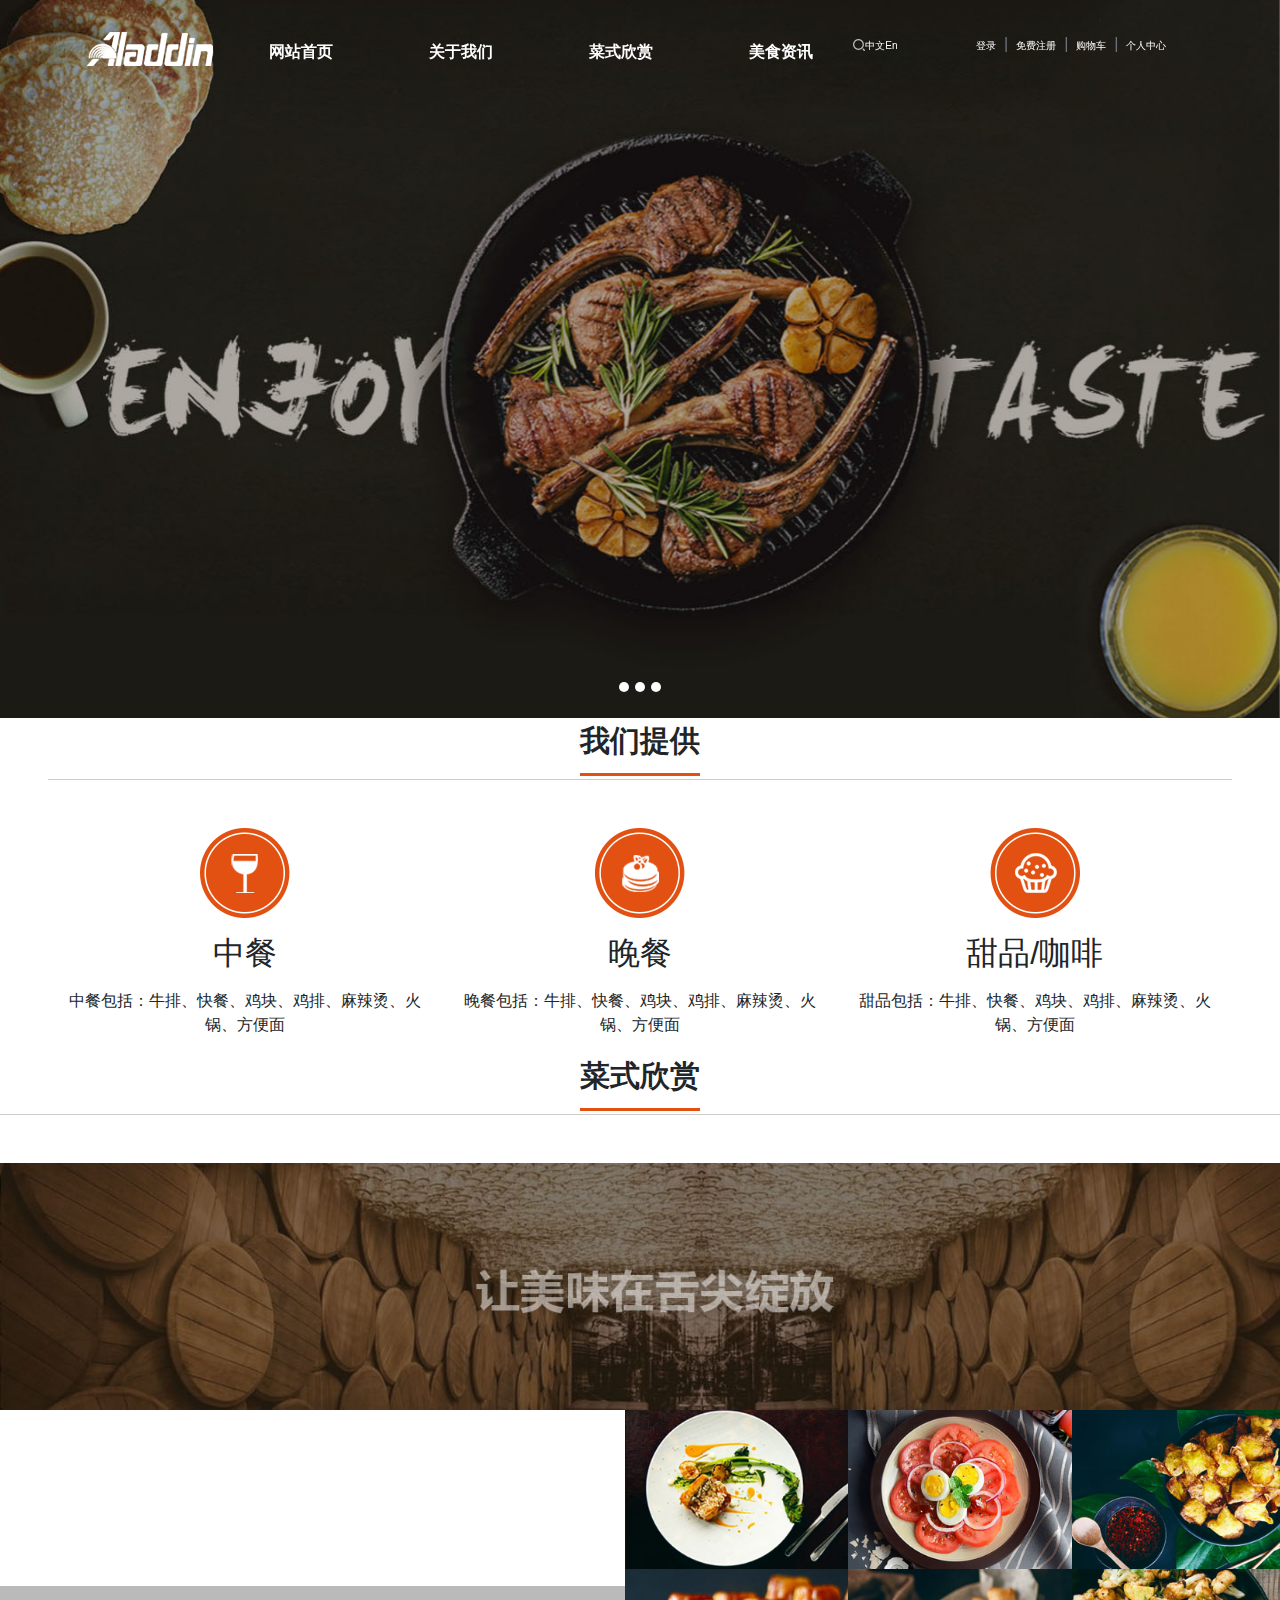
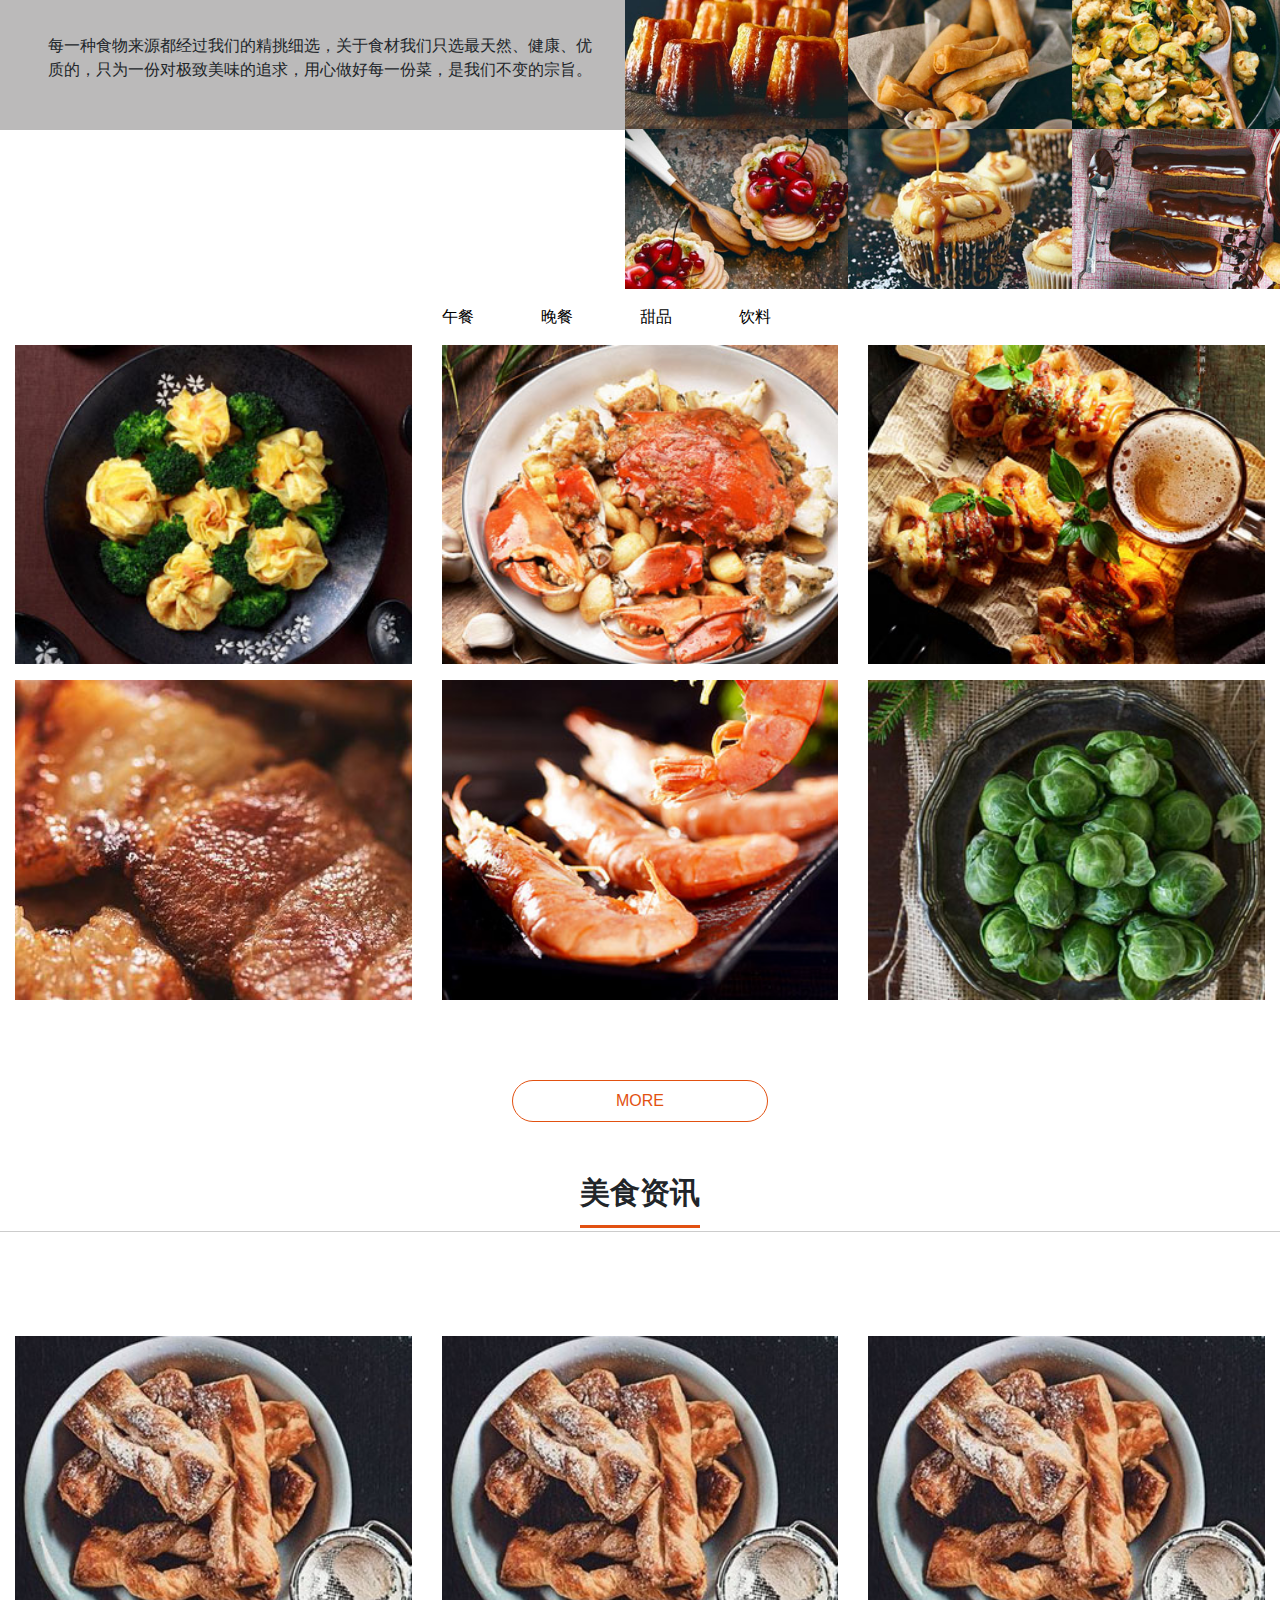
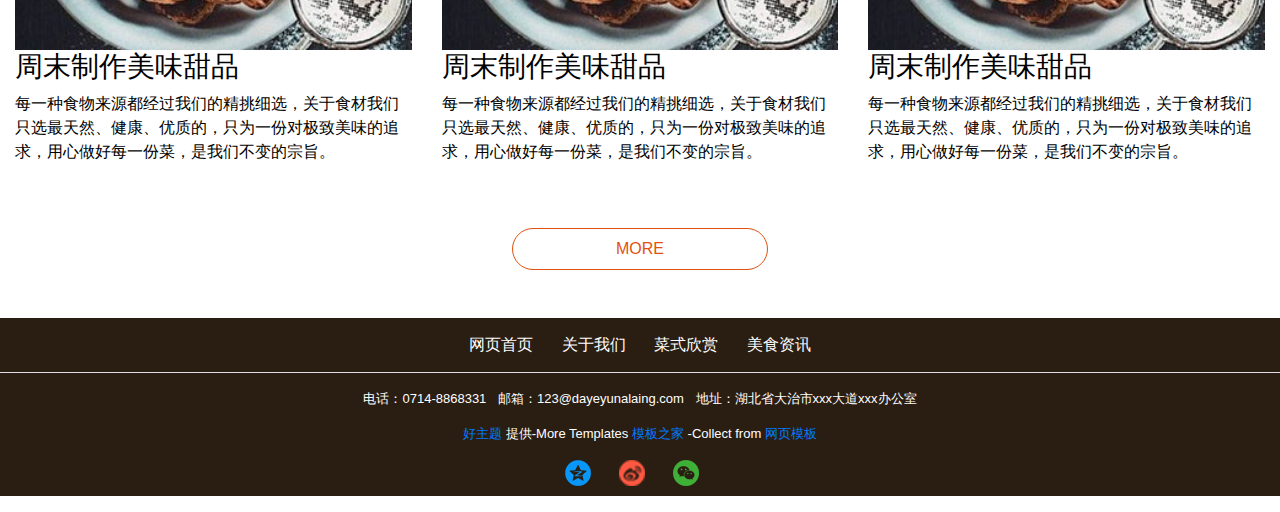
<file: try/public/html/index.html>
<!doctype html>
<html>
<head lang="en">
    <meta charset="UTF-8">
    <title>Document</title>
    <mate name="viewport" content="width=device-width,initial-scale=1"/>
    <link rel="stylesheet" href="../css/bootstrap.css">
    <script src="../js/jquery.min.js"></script>
    <script src="../js/popper.min.js"></script>
    <script src="../js/bootstrap.min.js"></script>
    <link rel="stylesheet" href="../css/index.css">
    <link rel="stylesheet" href="../css/comm.css">
</head>
<body>
<header id="header"></header>
<div class="container-fluid  p-0 ">
    <!--1楼-->
    <div class="ml-5 mr-5">
          <div class="text-center">
              <span>我们提供</span>
          </div>
      <div class="row border_color m-0">
            <div class="col-lg-4 col-md-4 col-sm-12">
                <div class="text-center ">
                <img src="../images/lunch.png" alt="">
                <h2 class="padding">中餐</h2>
                <p class="font_size">中餐包括：牛排、快餐、鸡块、鸡排、麻辣烫、火锅、方便面</p>
                </div>
            </div>
            <div class=" col-lg-4 col-md-4 col-sm-12 ">
                <div class="text-center">
                <img src="../images/dinner.png" alt="">
                <h2 class="padding">晚餐</h2>
                <p class="font_size">晚餐包括：牛排、快餐、鸡块、鸡排、麻辣烫、火锅、方便面</p>
                </div>
            </div>
            <div class=" col-lg-4 col-md-4 col-sm-12">
                <div class="text-center ">
                <img src="../images/coffee.png" alt="">
                <h2 class="padding">甜品/咖啡</h2>
                <p class="font_size">甜品包括：牛排、快餐、鸡块、鸡排、麻辣烫、火锅、方便面</p>
                </div>
            </div>
      </div>
    </div>
    <!--2楼-->
    <div >
        <div class="text-center  mr-5 ml-5 ">
            <span >菜式欣赏</span>
        </div>
        <div class="row m-0 border_color">
            <div class="col-sm-12 p-0">
                <img src="../images/mdbanner.jpg" alt="" class="w-100">
            </div>
            <div class="col-lg-6  col-md-3 col-sm-12 p-0 ">
                <div>
                    <p class="background">每一种食物来源都经过我们的精挑细选，关于食材我们只选最天然、健康、优质的，只为一份对极致美味的追求，用心做好每一份菜，是我们不变的宗旨。</p>
                </div>
            </div>
            <div class="col-lg-6  col-md-9 col-sm-12 p-0 position">
                <div class="row ">
                    <div class="col-lg-4 col-sm-6 p-0"><img src="../images/mdlist1.jpg" alt="" class="w-100"></div>
                    <div class="col-lg-4 col-sm-6 p-0"><img src="../images/mdlist2.jpg" alt="" class="w-100"></div>
                    <div class="col-lg-4 col-sm-6 p-0"><img src="../images/mdlist3.jpg" alt="" class="w-100"></div>
                    <div class="col-lg-4 col-sm-6 p-0"><img src="../images/mdlist4.jpg" alt="" class="w-100"></div>
                    <div class="col-lg-4 col-sm-6 p-0"><img src="../images/mdlist5.jpg" alt="" class="w-100"></div>
                    <div class="col-lg-4 col-sm-6 p-0"><img src="../images/mdlist6.jpg" alt="" class="w-100"></div>
                    <div class="col-lg-4 col-sm-6 p-0"><img src="../images/mdlist7.jpg" alt="" class="w-100"></div>
                    <div class="col-lg-4 col-sm-6 p-0"><img src="../images/mdlist8.jpg" alt="" class="w-100"></div>
                    <div class="col-lg-4 col-sm-6 p-0"><img src="../images/mdlist9.jpg" alt="" class="w-100"></div>
                </div>
            </div>
        </div>
    </div>
    <!--3楼-->
    <div>
        <div class="row">
            <div class="col-4"></div>
            <div class="col-4">
                <div class="row m-0" >
                    <div class="col-lg-3 col-md-6 col-sm-3 p-0"><div><a href="#">午餐</a></div></div>
                    <div class="col-lg-3 col-md-6 col-sm-3 p-0"><div><a href="#">晚餐</a></div></div>
                    <div class="col-lg-3 col-md-6 col-sm-3 p-0"><div><a href="#">甜品</a></div></div>
                    <div class="col-lg-3 col-md-6 col-sm-3 p-0"><div><a href="#">饮料</a></div></div>
                </div>
            </div>
            <div class="col-4"></div>
        </div>
        <div class="row  margin">
            <div class="col-md-4 col-sm-6">
                <div class="margin_bottom"><a href="product.html"><img src="../images/foodlist1.jpg" alt="" class="w-100"></a></div>
            </div>
            <div class="col-md-4 col-sm-6">
                <div class="margin_bottom"><a href="product.html"><img src="../images/foodlist2.jpg" alt="" class="w-100"></a></div>
            </div>
            <div class="col-md-4 col-sm-6">
                <div class="margin_bottom"><a href="product.html"><img src="../images/foodlist3.jpg" alt="" class="w-100"></a></div>
            </div>
            <div class="col-md-4 col-sm-6">
                <div class="margin_bottom"><a href="product.html"><img src="../images/foodlist4.jpg" alt="" class="w-100"></a></div>
            </div>
            <div class="col-md-4 col-sm-6">
                <div class="margin_bottom"><a href="product.html"><img src="../images/foodlist5.jpg" alt="" class="w-100"></a></div>
            </div>
            <div class="col-md-4 col-sm-6">
                <div class="margin_bottom"><a href="product.html"><img src="../images/foodlist6.jpg" alt="" class="w-100"></a></div>
            </div>
        </div>
        <div class="text-center p-0">
            <a href="#" class="style badge-pill d-inline-block">MORE</a>
        </div>
        </div>
        <!--4楼-->
        <div>
            <div class="text-center  mr-5 ml-5 ">
                <span >美食资讯</span>
            </div>
            <div class="text-center border_color">
                <ul class="list-inline">
                    <li class="list-inline-item"><a href="#">最新新闻</a></li>
                    <li class="list-inline-item"><a href="#">餐厅新闻</a></li>
                    <li class="list-inline-item"><a href="#">美食热闻</a></li>
                    <li class="list-inline-item"><a href="#">甜品站</a></li>
                </ul>
            </div>
            <div class="row m-0">
                <div class="col-lg-4 col-md-6 col-sm-12">
                    <div class="margin_left">
                        <a href="#">
                            <img src="../images/foodnewlist1.jpg" alt="" class="w-100">
                            <h3>周末制作美味甜品</h3>
                            <p>每一种食物来源都经过我们的精挑细选，关于食材我们只选最天然、健康、优质的，只为一份对极致美味的追求，用心做好每一份菜，是我们不变的宗旨。</p>
                        </a>
                    </div>
                </div>
                <div class="col-lg-4 col-md-6 col-sm-12">
                    <div class="margin_left">
                        <a href="#">
                           <img src="../images/foodnewlist1.jpg" alt="" class="w-100">
                            <h3>周末制作美味甜品</h3>
                            <p>每一种食物来源都经过我们的精挑细选，关于食材我们只选最天然、健康、优质的，只为一份对极致美味的追求，用心做好每一份菜，是我们不变的宗旨。</p>
                        </a>
                    </div>
                </div>
                <div class="col-lg-4 col-md-6 col-sm-12">
                    <div class="margin_left">
                        <a href="#">
                          <img src="../images/foodnewlist1.jpg" alt="" class="w-100">
                          <h3>周末制作美味甜品</h3>
                          <p>每一种食物来源都经过我们的精挑细选，关于食材我们只选最天然、健康、优质的，只为一份对极致美味的追求，用心做好每一份菜，是我们不变的宗旨。</p>
                        </a>
                    </div>
                </div>
            </div>
            <div class="text-center p-0">
                <a href="#" class="style badge-pill d-inline-block">MORE</a>
            </div>
        </div>

</div>
<footer id="footer"></footer>
<script src="../js/jquery-3.2.1.js"></script>
<script src="../js/header.js"></script>
<script src="../js/footer.js"></script>
</body>
</html>
</file>
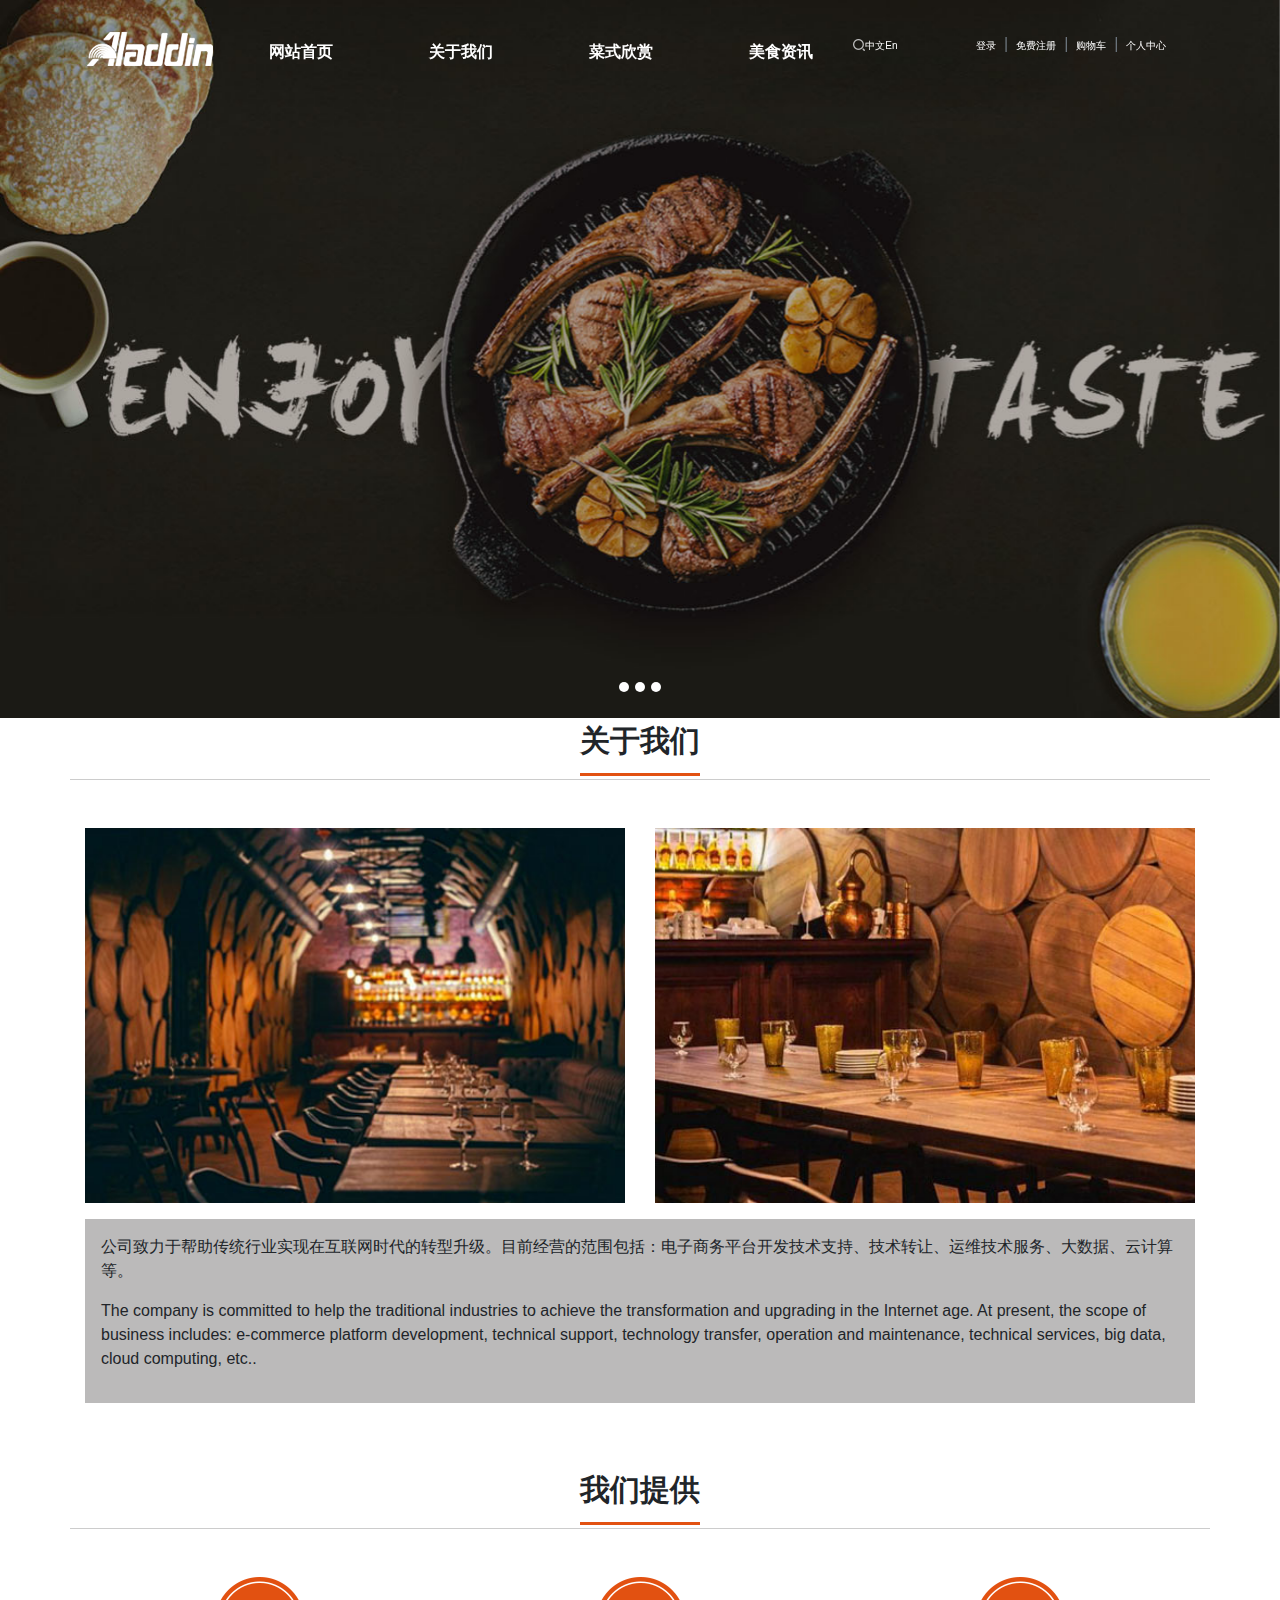
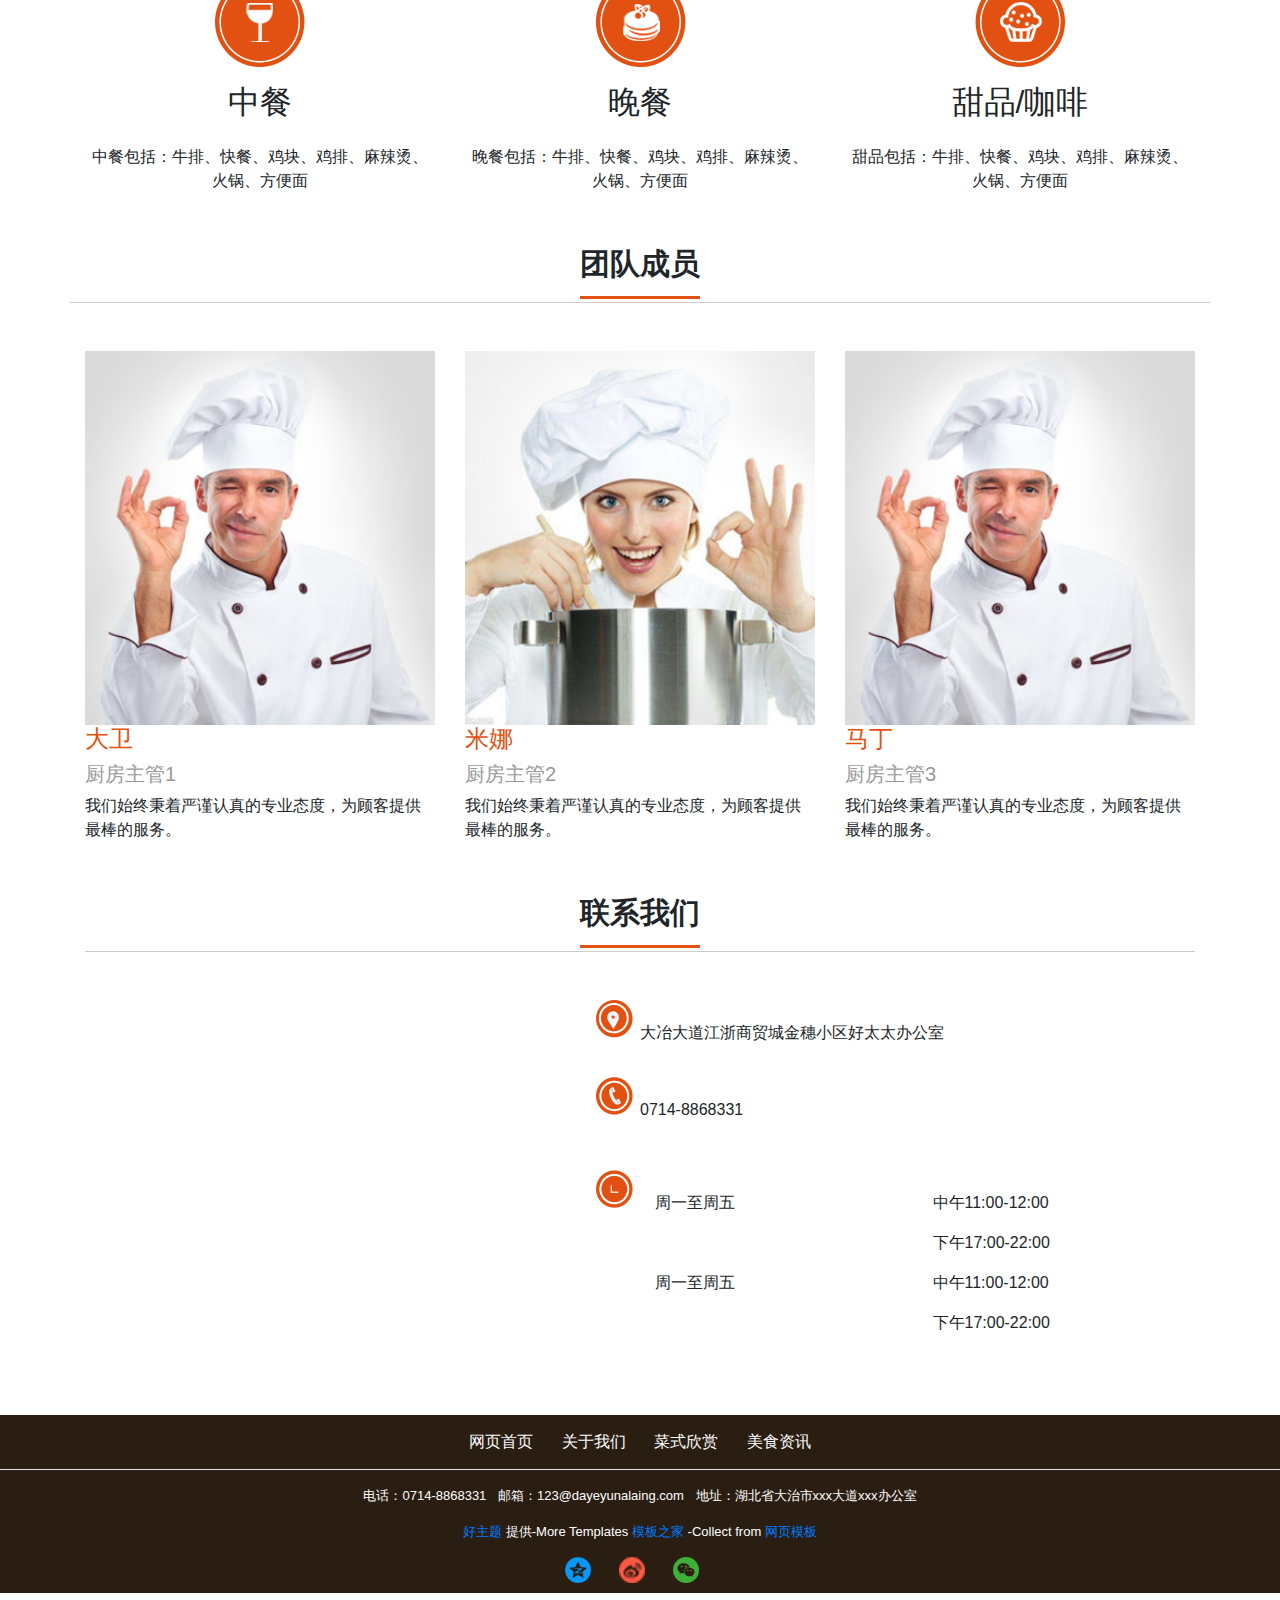
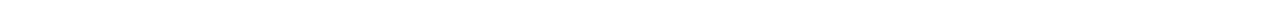
<file: try/public/html/about.html>
<!doctype html>
<html>
<head lang="en">
    <meta charset="UTF-8">
    <title>Document</title>
    <mate name="viewport" content="width=device-width,initial-scale=1"/>
    <link rel="stylesheet" href="../css/bootstrap.css">
    <script src="../js/jquery.min.js"></script>
    <script src="../js/popper.min.js"></script>
    <script src="../js/bootstrap.min.js"></script>
    <link rel="stylesheet" href="../css/comm.css">
    <link rel="stylesheet" href="../css/about.css">
</head>
<body>
<header id="header"></header>
<div class="container">
    <div class="text-center">
        <span>关于我们</span>
    </div>
    <div>
        <div class="row">
            <div class="col-md-6"><img src="../images/about1.jpg" alt="" class="w-100"></div>
            <div class="col-md-6"><img src="../images/about2.jpg" alt="" class="w-100"></div>
        </div>
        <div class="background">
         <p>公司致力于帮助传统行业实现在互联网时代的转型升级。目前经营的范围包括：电子商务平台开发技术支持、技术转让、运维技术服务、大数据、云计算等。</p>
         <p>The company is committed to help the traditional industries to achieve the transformation and upgrading in the Internet age. At present, the scope of business includes: e-commerce platform development, technical support, technology transfer, operation and maintenance, technical services, big data, cloud computing, etc..</p>
        </div>
    </div>
    <div>
        <div class="text-center">
            <span >我们提供</span>
        </div>
        <div class="row ">
            <div class="col-lg-4 col-md-4 col-sm-12">
                <div class="text-center ">
                    <img src="../images/lunch.png" alt="">
                    <h2 class="padding">中餐</h2>
                    <p class="font_size">中餐包括：牛排、快餐、鸡块、鸡排、麻辣烫、火锅、方便面</p>
                </div>
            </div>
            <div class=" col-lg-4 col-md-4 col-sm-12 ">
                <div class="text-center">
                    <img src="../images/dinner.png" alt="">
                    <h2 class="padding">晚餐</h2>
                    <p class="font_size">晚餐包括：牛排、快餐、鸡块、鸡排、麻辣烫、火锅、方便面</p>
                </div>
            </div>
            <div class=" col-lg-4 col-md-4 col-sm-12">
                <div class="text-center ">
                    <img src="../images/coffee.png" alt="">
                    <h2 class="padding">甜品/咖啡</h2>
                    <p class="font_size">甜品包括：牛排、快餐、鸡块、鸡排、麻辣烫、火锅、方便面</p>
                </div>
            </div>
        </div>
    </div>
    <div>
        <div class="text-center">
            <span>团队成员</span>
        </div>
            <div class="row">
                <div class="col-md-4">
                    <div>
                        <img src="../images/team1.jpg" alt="" class="w-100">
                        <h4>大卫</h4>
                        <h5>厨房主管1</h5>
                        <p>我们始终秉着严谨认真的专业态度，为顾客提供最棒的服务。</p>
                    </div>
                </div>
                <div class="col-md-4">
                    <div>
                        <img src="../images/team2.jpg" alt="" class="w-100">
                        <h4>米娜</h4>
                        <h5>厨房主管2</h5>
                        <p>我们始终秉着严谨认真的专业态度，为顾客提供最棒的服务。</p>
                    </div>
                </div>
                <div class="col-md-4">
                    <div>
                      <img src="../images/team3.jpg" alt="" class="w-100">
                      <h4>马丁</h4>
                      <h5>厨房主管3</h5>
                      <p>我们始终秉着严谨认真的专业态度，为顾客提供最棒的服务。</p>
                    </div>
                </div>
            </div>
        </div>
    <div>
        <div class="text-center">
            <span>联系我们</span>
        </div>
        <div class="row m-0 ">
            <div class="col-md-6 ">
                <div></div>
            </div>
            <div class="col-md-6 p-0 ">
                <div>
                    <ul>
                        <li class="image1"><span>大冶大道江浙商贸城金穗小区好太太办公室</span></li>
                        <li class="image2"><span>0714-8868331</span></li>
                        <li class="image3">
                            <div class="row m-0">
                                <div class="col-6">周一至周五</div>
                                <div class="col-6">
                                    <div>
                                        <p>中午11:00-12:00</p>
                                        <p>下午17:00-22:00</p>
                                    </div>
                                </div>
                                <div class="col-6">周一至周五</div>
                                <div class="col-6">
                                    <div>
                                        <p>中午11:00-12:00</p>
                                        <p>下午17:00-22:00</p>
                                    </div>
                                </div>
                            </div></li>
                    </ul>
                </div>
            </div>
        </div>
    </div>
</div>
<footer id="footer"></footer>
<script src="../js/jquery-3.2.1.js"></script>
<script src="../js/header.js"></script>
<script src="../js/footer.js"></script>
</body>
</html>
</file>
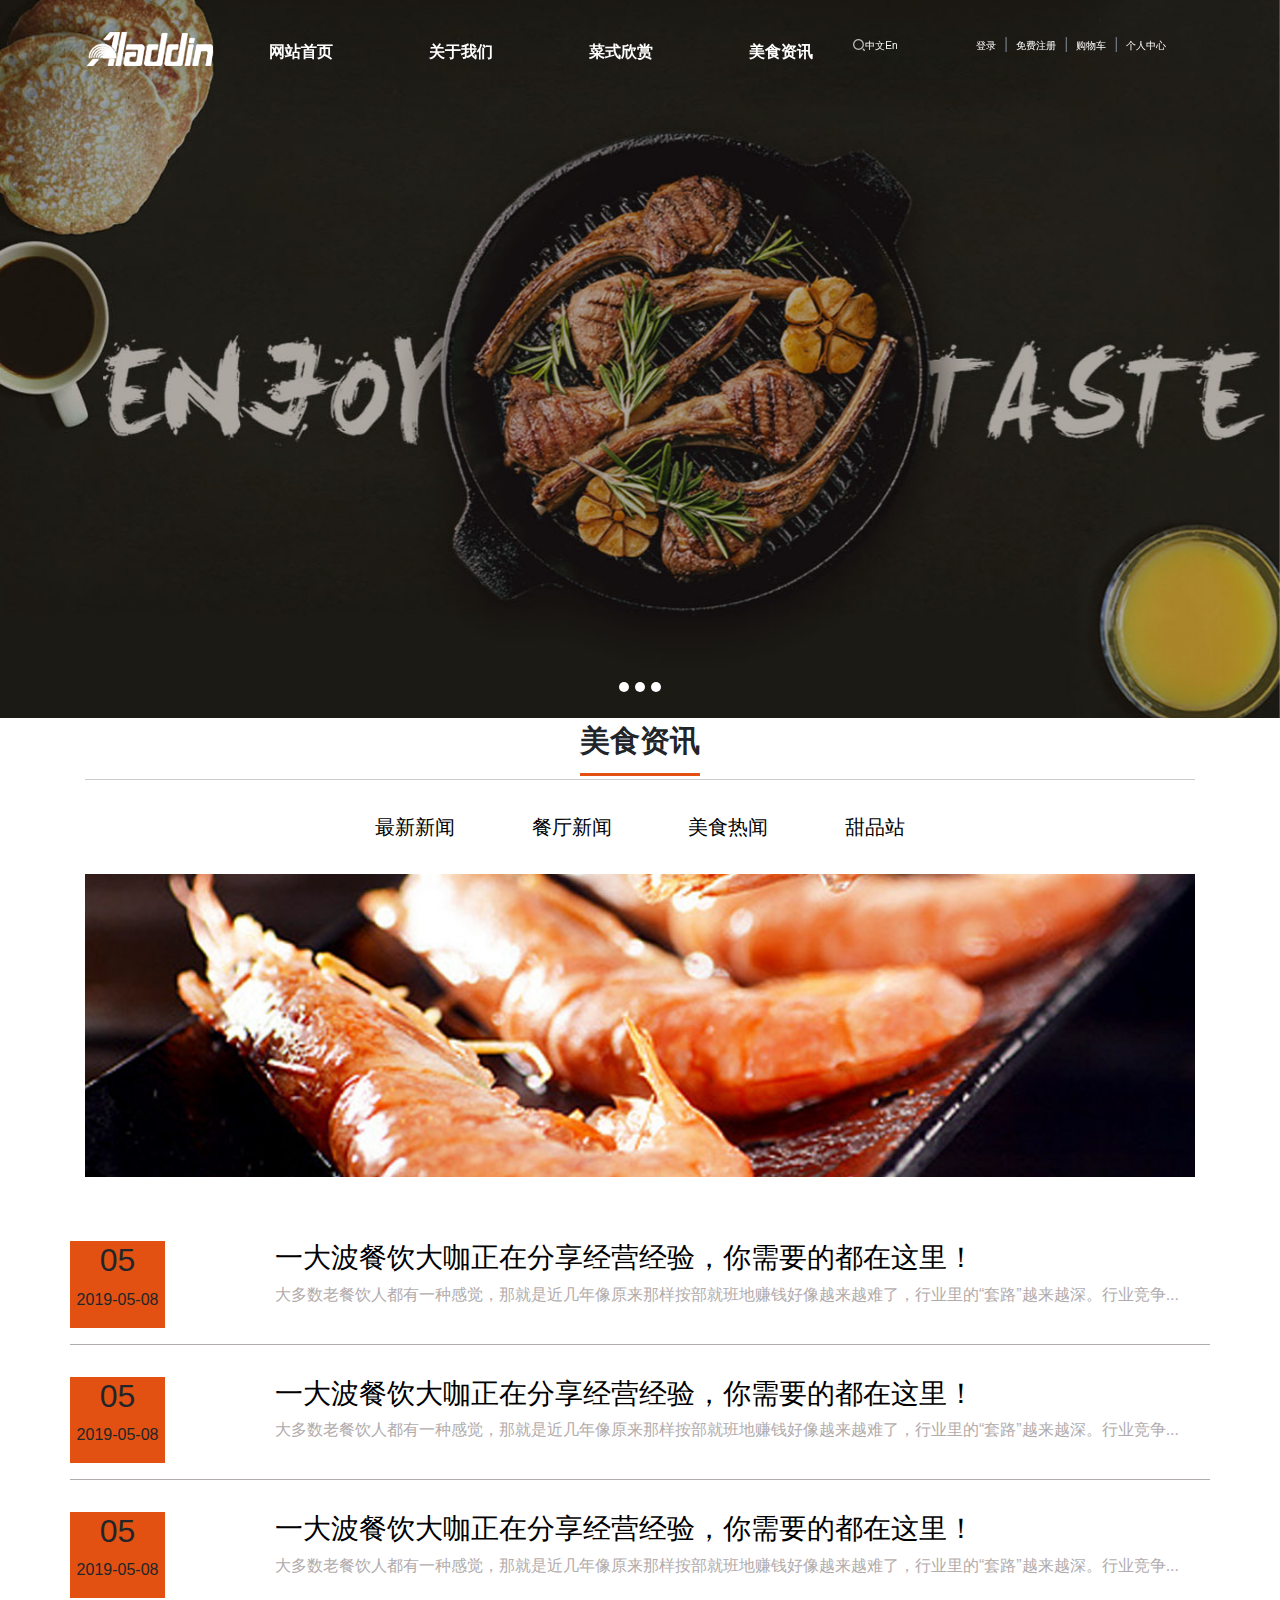
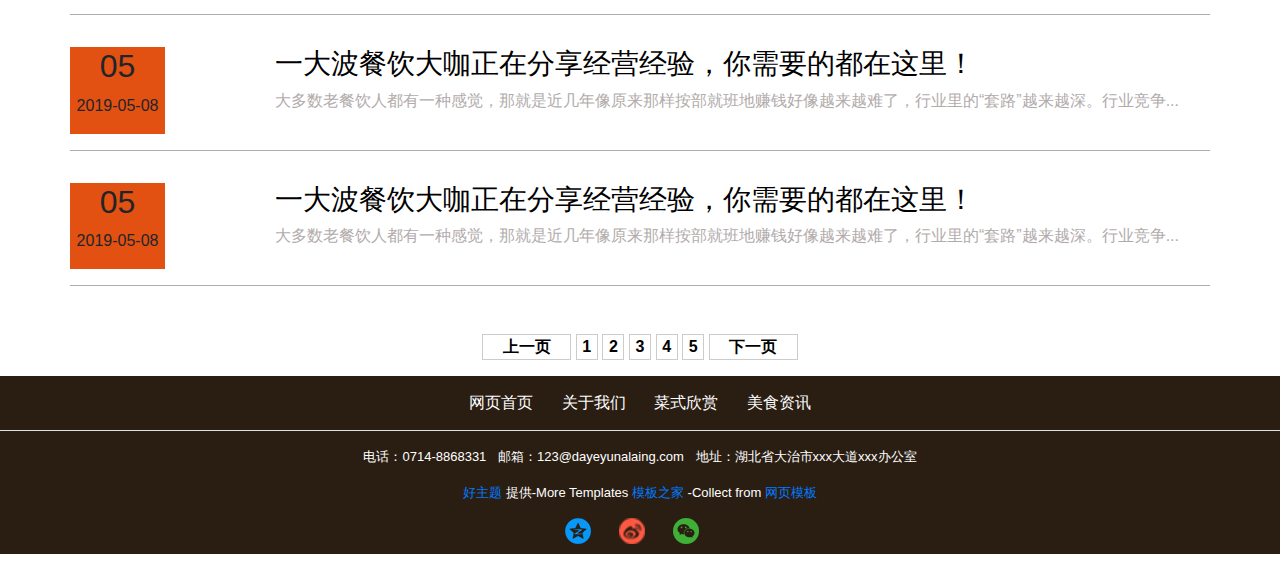
<file: try/public/html/foot.html>
<!doctype html>
<html>
<head lang="en">
    <meta charset="UTF-8">
    <title>Document</title>
    <mate name="viewport" content="width=device-width,initial-scale=1"/>
    <link rel="stylesheet" href="../css/bootstrap.css">
    <script src="../js/jquery.min.js"></script>
    <script src="../js/popper.min.js"></script>
    <script src="../js/bootstrap.min.js"></script>
    <link rel="stylesheet" href="../css/foot.css">
    <link rel="stylesheet" href="../css/comm.css">
</head>
<body>
<header id="header"></header>
<div class="container">
    <div>
        <!--1楼-->
        <div class="text-center  mr-5 ml-5 ">
            <span >美食资讯</span>
        </div>
        <!--2楼-->
        <div class="text-center border_color">
            <ul class="list-inline">
                <li class="list-inline-item"><a href="#"><span>最新新闻</span></a></li>
                <li class="list-inline-item"><a href="#"><span>餐厅新闻</span></a></li>
                <li class="list-inline-item"><a href="#"><span>美食热闻</span></a></li>
                <li class="list-inline-item"><a href="#"><span>甜品站</span></a></li>
            </ul>
        </div>
        <!--图片-->
        <div><img src="../images/foodnews1.jpg" alt="" class="w-100"></div>
        <!--列表-->
        <div>
            <ul class="list-unstyled">
                <li>
                    <div class="row">
                    <div class="col-2  text-center p-0 pb-3">
                        <div class="background">
                          <h2>05</h2>
                          <p>2019-05-08</p>
                        </div>
                    </div>
                    <div class="col-10">
                      <a href="foot_detail.html">
                         <h3>一大波餐饮大咖正在分享经营经验，你需要的都在这里！</h3>
                         <p>大多数老餐饮人都有一种感觉，那就是近几年像原来那样按部就班地赚钱好像越来越难了，行业里的“套路”越来越深。行业竞争...</p>
                      </a>
                    </div>
                    </div>
                </li>
                <li>
                    <div class="row">
                        <div class="col-2  text-center p-0 pb-3">
                            <div class="background">
                                <h2>05</h2>
                                <p>2019-05-08</p>
                            </div>
                        </div>
                        <div class="col-10">
                            <a href="foot_detail.html">
                                <h3>一大波餐饮大咖正在分享经营经验，你需要的都在这里！</h3>
                                <p>大多数老餐饮人都有一种感觉，那就是近几年像原来那样按部就班地赚钱好像越来越难了，行业里的“套路”越来越深。行业竞争...</p>
                            </a>
                        </div>
                    </div>
                </li>
                <li>
                    <div class="row">
                        <div class="col-2  text-center p-0 pb-3">
                            <div class="background">
                                <h2>05</h2>
                                <p>2019-05-08</p>
                            </div>
                        </div>
                        <div class="col-10">
                            <a href="foot_detail.html">
                                <h3>一大波餐饮大咖正在分享经营经验，你需要的都在这里！</h3>
                                <p>大多数老餐饮人都有一种感觉，那就是近几年像原来那样按部就班地赚钱好像越来越难了，行业里的“套路”越来越深。行业竞争...</p>
                            </a>
                        </div>
                    </div>
                </li>
                <li>
                    <div class="row">
                        <div class="col-2  text-center p-0 pb-3">
                            <div class="background">
                                <h2>05</h2>
                                <p>2019-05-08</p>
                            </div>
                        </div>
                        <div class="col-10">
                            <a href="foot_detail.html">
                                <h3>一大波餐饮大咖正在分享经营经验，你需要的都在这里！</h3>
                                <p>大多数老餐饮人都有一种感觉，那就是近几年像原来那样按部就班地赚钱好像越来越难了，行业里的“套路”越来越深。行业竞争...</p>
                            </a>
                        </div>
                    </div>
                </li>
                <li>
                    <div class="row">
                        <div class="col-2  text-center p-0 pb-3">
                            <div class="background">
                                <h2>05</h2>
                                <p>2019-05-08</p>
                            </div>
                        </div>
                        <div class="col-10">
                            <a href="foot_detail.html">
                                <h3>一大波餐饮大咖正在分享经营经验，你需要的都在这里！</h3>
                                <p>大多数老餐饮人都有一种感觉，那就是近几年像原来那样按部就班地赚钱好像越来越难了，行业里的“套路”越来越深。行业竞争...</p>
                            </a>
                        </div>
                    </div>
                </li>
            </ul>
        </div>
    </div>
    <!--分页-->
    <div>
        <ul class="pagination ">
            <li class="page-item page_one"><a href="" class="page link">上一页</a></li>
            <li class="page-item page_two"><a href="" class="page link">1</a></li>
            <li class="page-item page_two"><a href="" class="page link">2</a></li>
            <li class="page-item page_two"><a href="" class="page link">3</a></li>
            <li class="page-item page_two"><a href="" class="page link">4</a></li>
            <li class="page-item page_two"><a href="" class="page link">5</a></li>
            <li class="page-item page_one"><a href="" class="page link">下一页</a></li>
        </ul>
    </div>
</div>
   <footer id="footer"></footer>
<script src="../js/jquery-3.2.1.js"></script>
<script src="../js/header.js"></script>
<script src="../js/footer.js"></script>
</body>
</html>
</file>
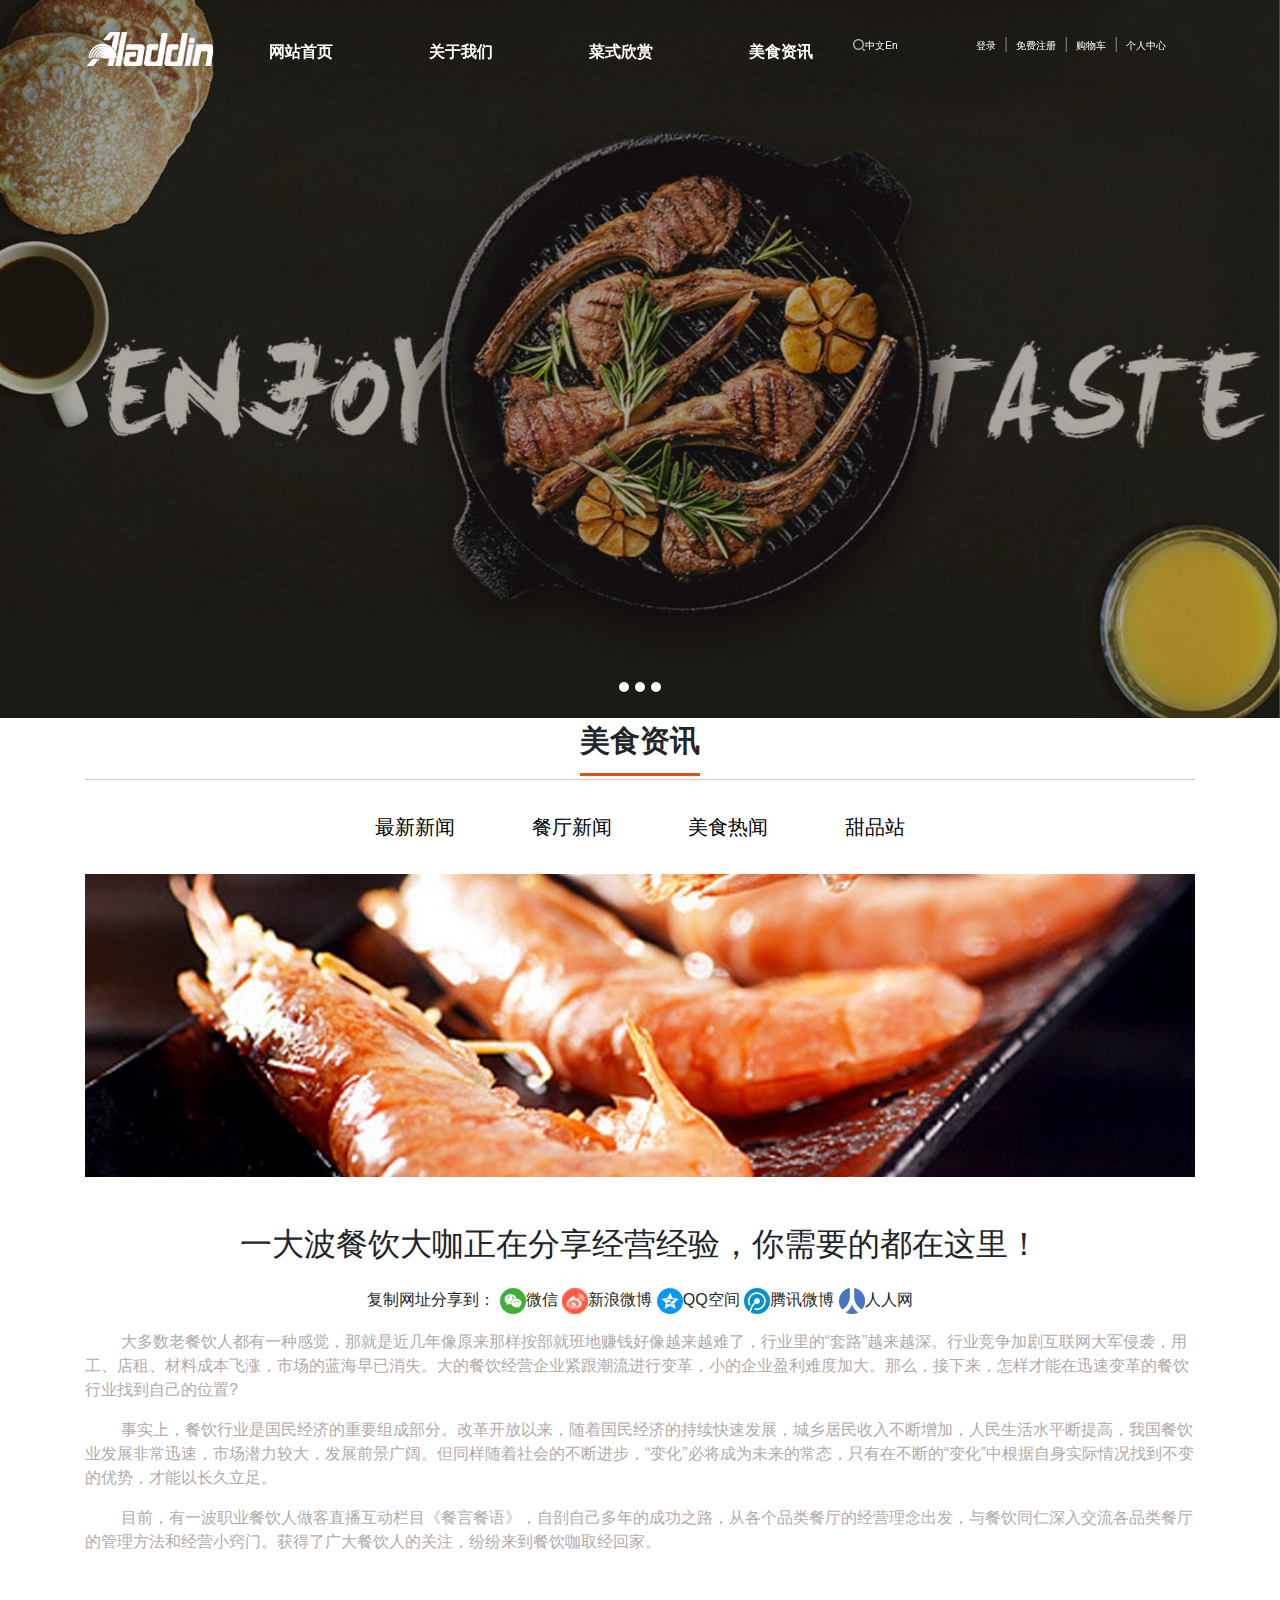
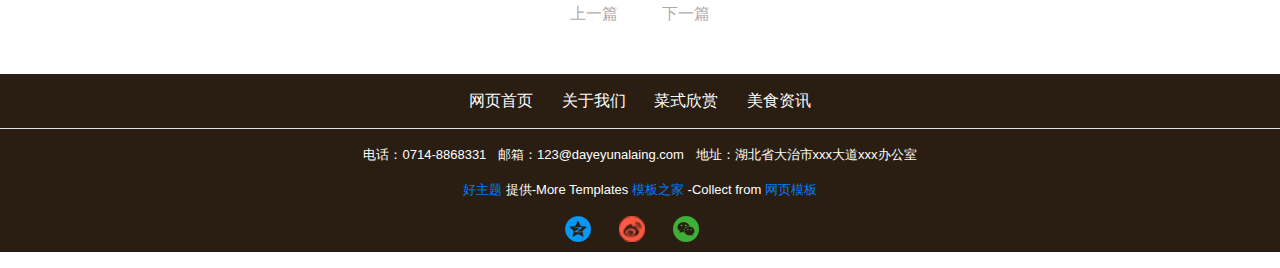
<file: try/public/html/foot_detail.html>
<!doctype html>
<html>
<head lang="en">
    <meta charset="UTF-8">
    <title>Document</title>
    <mate name="viewport" content="width=device-width,initial-scale=1"/>
    <link rel="stylesheet" href="../css/bootstrap.css">
    <script src="../js/jquery.min.js"></script>
    <script src="../js/popper.min.js"></script>
    <script src="../js/bootstrap.min.js"></script>
    <link rel="stylesheet" href="../css/foot_detail.css">
    <link rel="stylesheet" href="../css/comm.css">
</head>
<body>
<header id="header"></header>
<div class="container">
    <div>
    <!--1楼-->
    <div class="text-center  mr-5 ml-5 ">
        <span >美食资讯</span>
    </div>
    <!--2楼-->
    <div class="text-center border_color">
        <ul class="list-inline">
            <li class="list-inline-item"><a href="#"><span>最新新闻</span></a></li>
            <li class="list-inline-item"><a href="#"><span>餐厅新闻</span></a></li>
            <li class="list-inline-item"><a href="#"><span>美食热闻</span></a></li>
            <li class="list-inline-item"><a href="#"><span>甜品站</span></a></li>
        </ul>
    </div>
    <!--图片-->
    <div><img src="../images/foodnews1.jpg" alt="" class="w-100"></div>
    </div>
    <h2 class="text-center mb-4">一大波餐饮大咖正在分享经营经验，你需要的都在这里！</h2>
    <div class="text-center mb-3 font_size">
        <span>复制网址分享到：</span>
        <img src="../images/weixins.png" alt="">微信
        <img src="../images/sinas.png" alt="">新浪微博
        <img src="../images/qqzones.png" alt="">QQ空间
        <img src="../images/tengxunweibos.png" alt="">腾讯微博
        <img src="../images/renrens.png" alt="">人人网
    </div>
    <p>&nbsp;&nbsp;&nbsp;&nbsp;&nbsp;&nbsp;&nbsp;&nbsp;大多数老餐饮人都有一种感觉，那就是近几年像原来那样按部就班地赚钱好像越来越难了，行业里的“套路”越来越深。行业竞争加剧互联网大军侵袭，用工、店租、材料成本飞涨，市场的蓝海早已消失。大的餐饮经营企业紧跟潮流进行变革，小的企业盈利难度加大。那么，接下来，怎样才能在迅速变革的餐饮行业找到自己的位置?</p>
    <p>&nbsp;&nbsp;&nbsp;&nbsp;&nbsp;&nbsp;&nbsp;&nbsp;事实上，餐饮行业是国民经济的重要组成部分。改革开放以来，随着国民经济的持续快速发展，城乡居民收入不断增加，人民生活水平断提高，我国餐饮业发展非常迅速，市场潜力较大，发展前景广阔。但同样随着社会的不断进步，“变化”必将成为未来的常态，只有在不断的“变化”中根据自身实际情况找到不变的优势，才能以长久立足。</p>
    <p>&nbsp;&nbsp;&nbsp;&nbsp;&nbsp;&nbsp;&nbsp;&nbsp;目前，有一波职业餐饮人做客直播互动栏目《餐言餐语》，自剖自己多年的成功之路，从各个品类餐厅的经营理念出发，与餐饮同仁深入交流各品类餐厅的管理方法和经营小窍门。获得了广大餐饮人的关注，纷纷来到餐饮咖取经回家。</p>
    <div class="text-center">
        <ul class="list-inline">
            <li class="list-inline-item"><a href="javaScript:;">上一篇</a></li>
            <li class="list-inline-item"><a href="javaScript:;">下一篇</a></li>
        </ul>
    </div>
</div>
<footer id="footer"></footer>
<script src="../js/jquery-3.2.1.js"></script>
<script src="../js/header.js"></script>
<script src="../js/footer.js"></script>
</body>
</html>
</file>
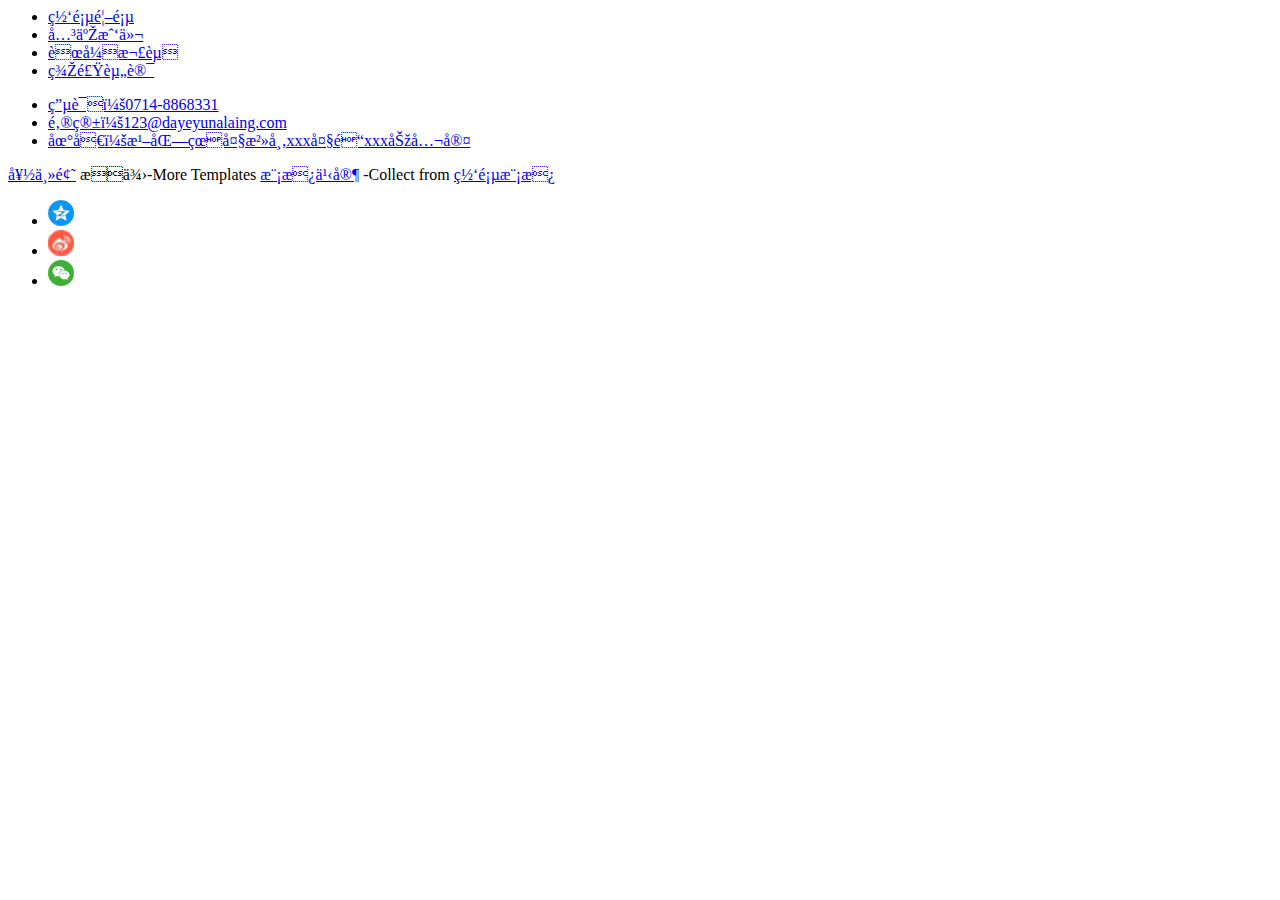
<file: try/public/html/footer.html>
<!--<!doctype html>-->
<!--<html>-->
<!--<head lang="en">-->
    <!--<meta charset="UTF-8">-->
    <!--<title>Document</title>-->
    <!--<mate name="viewport" content="width=device-width,initial-scale=1"/>-->
    <!--<link rel="stylesheet" href="../css/bootstrap.css">-->
    <!--<script src="../js/jquery.min.js"></script>-->
    <!--<script src="../js/popper.min.js"></script>-->
    <!--<script src="../js/bootstrap.min.js"></script>-->
    <!--<link rel="stylesheet" href="../css/footer.css">-->
    <!--<link rel="stylesheet" href="../css/comm.css">-->
<!--</head>-->
<!--<body>-->
 <div class="container-fluid  p-0 bg">
    <div >
        <ul class="list-inline mb-0">
            <li class="list-inline-item margin-justify"><a href="#" class="color">网页首页</a></li>
            <li class="list-inline-item margin-justify"><a href="#" class="color">关于我们</a></li>
            <li class="list-inline-item margin-justify"><a href="#" class="color">菜式欣赏</a></li>
            <li class="list-inline-item margin-justify"><a href="#" class="color">美食资讯</a></li>
        </ul>
    </div>
     <div class="border-top">
      <ul class="p_font list-inline mt-3">
        <li class="list-inline-item"><a href="#" class="color">电话：0714-8868331</a></li>
        <li class="list-inline-item"><a href="#" class="color">邮箱：123@dayeyunalaing.com</a></li>
        <li class="list-inline-item"><a href="#" class="color">地址：湖北省大治市xxx大道xxx办公室</a></li>
      </ul>
     <p class="p_font">
        <a href="#">好主题</a>
        <span class="color">提供-More Templates</span>
        <a href="#">模板之家</a>
        <span class="color">-Collect from</span>
        <a href="#">网页模板</a>
     </p>
    <ul class="margin-bottom list-inline">
        <li class="list-inline-item"><img src="../images/qqzones.png" alt="" class="pr-3"></li>
        <li class="list-inline-item"><img src="../images/sinas.png" alt="" class="pr-3"></li>
        <li class="list-inline-item"><img src="../images/weixins.png" alt="" class="pr-3"></li>
    </ul>
   </div>
 </div>
<!--</body>-->
<!--</html>-->
</file>
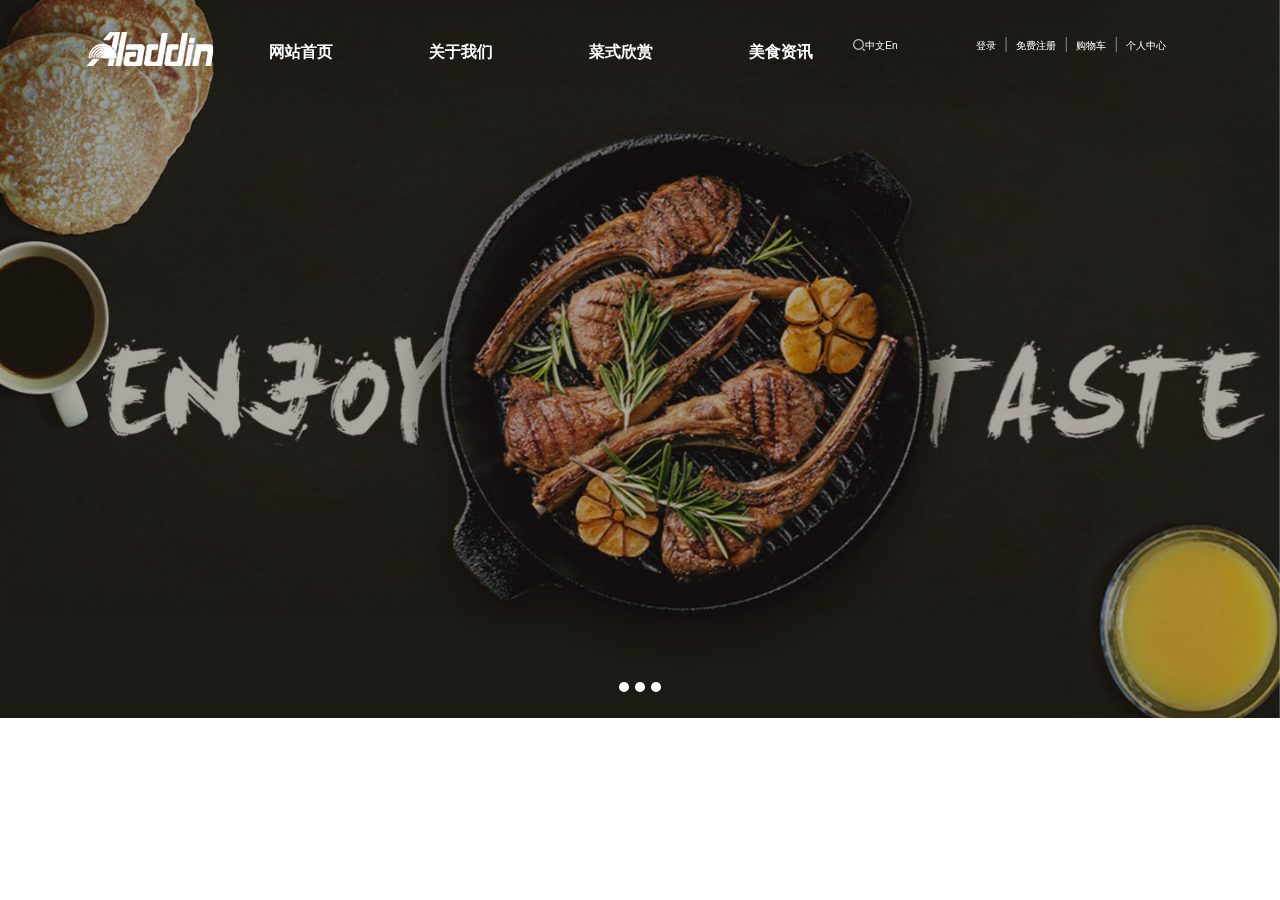
<file: try/public/html/header.html>
<!doctype html>
<html>
<head lang="en">
    <meta charset="UTF-8">
    <title>Document</title>
    <mate name="viewport" content="width=device-width,initial-scale=1"/>
    <link rel="stylesheet" href="../css/bootstrap.css">
    <script src="../js/jquery.min.js"></script>
    <script src="../js/popper.min.js"></script>
    <script src="../js/bootstrap.min.js"></script>
    <link rel="stylesheet" href="../css/header.css">
    <link rel="stylesheet" href="../css/comm.css">
</head>
 <body>
<div class=" container-fluid p-0 position-relative">
    <div class="row m-0 w-100" id="d1">
      <div class="col-2 p-0">
        <a href="#" class="float-right">
            <img src="../images/logo.png" alt="">
        </a>
      </div>
      <div class="col-6 p-0">
        <ul class="nav nav-justified">
            <li class="nav-item"><a href="index.html" class="nav-link pr-0" ><span>网站首页</span></a></li>
            <li class="nav-item"><a href="about.html" class="nav-link pr-0" ><span>关于我们</span></a></li>
            <li class="nav-item"><a href="product.html" class="nav-link pr-0" ><span>菜式欣赏</span></a></li>
            <li class="nav-item"><a class="nav-link pr-0" href="foot.html"><span>美食资讯</span></a></li>
        </ul>
      </div>
      <div class="col-1 p-0">
        <ul class="nav ">
            <li class="nav-item"><a href="#"><img src="../images/submit.png" alt=""></a></li>
            <li class="nav-item"><a href="#" class="font">中文</a></li>
            <li class="nav-item"><a href="#" class="font">En</a></li>
        </ul>
      </div>
      <div class="col-3 p-0 ">
        <ul class="breadcrumb pt-0 ">
            <li class="breadcrumb-item"><a href="login.html" class="font ">登录</a></li>
            <li class="breadcrumb-item"><a href="register.html" class="font ">免费注册</a></li>
            <li class="breadcrumb-item"><a href="shopping_car.html" class="font ">购物车</a></li>
            <li class="breadcrumb-item"><a href="intruction.html" class="font ">个人中心</a></li>
        </ul>
      </div>
    </div>
    <div id="d2" class="w-100">
        <form action="" method="post">
         <input type="text" placeholder="请输入您的内容" name="keyWord"/>
            <a href="#"><img src="../images/exits.png" alt=""></a>
        </form>
    </div>

   <!--轮播图-->
        <div class="carousel " id="demo" data-ride="carousel">
          <div class="carousel-inner">
            <div class="carousel-item active"><a href="#"><img src="../images/banner.jpg" alt="" class="w-100"></a></div>
            <div class="carousel-item"><a href="#"><img src="../images/banner2.jpg" alt="" class="w-100"></a></div>
            <div class="carousel-item"><a href="#"><img src="../images/banner3.jpg" alt="" class="w-100"></a></div>
          </div>
          <ul class="carousel-indicators" >
            <li class="active" data-slide-to="0" data-target="#demo"></li>
            <li data-slide-to="1" data-target="#demo"></li>
            <li data-slide-to="2" data-target="#demo"></li>
          </ul>
       </div>
</div>
<script src="../js/jquery-3.2.1.js"></script>
<script src="../js/header_top.js"></script>
</body>
</html>
</file>
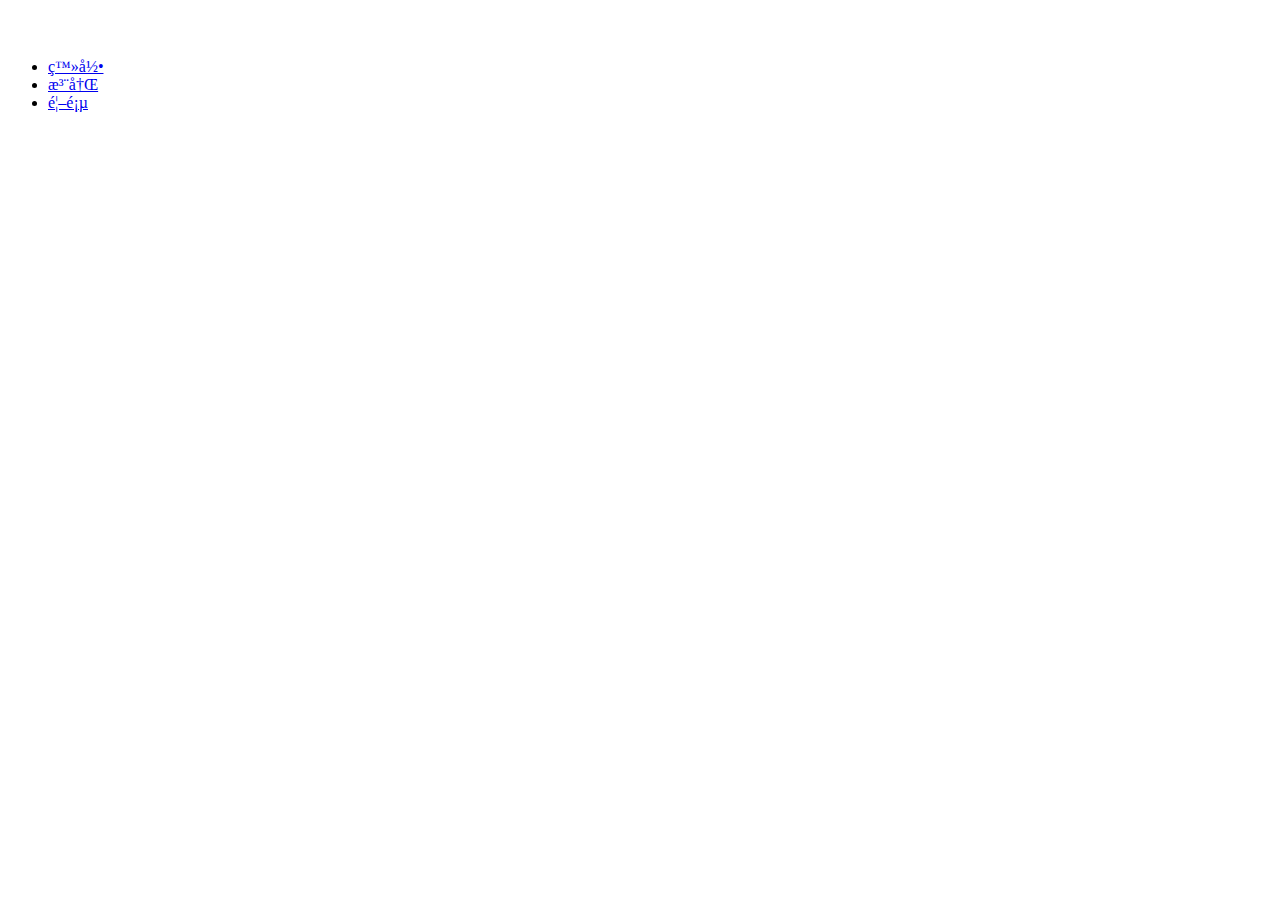
<file: try/public/html/header_login.html>
<!--<!doctype html>-->
<!--<html>-->
<!--<head lang="en">-->
    <!--<meta charset="UTF-8">-->
    <!--<title>Document</title>-->
    <!--<mate name="viewport" content="width=device-width,initial-scale=1"/>-->
    <!--<link rel="stylesheet" href="../css/bootstrap.css">-->
    <!--<script src="../js/jquery.min.js"></script>-->
    <!--<script src="../js/popper.min.js"></script>-->
    <!--<script src="../js/bootstrap.min.js"></script>-->
    <!--<link rel="stylesheet" href="../css/comm.css">-->
<!--</head>-->
<!--<body>-->
<div class="container-fluid style">
    <div class=" row m-0 background">
        <div class="col-sm-10 p-0">
            <img src="../images/logo.png" alt="">
        </div>
        <div class="col-sm-2 p-0">
            <ul class="list-inline">
                <li class="list-inline-item"><a href="login.html">登录</a></li>
                <li class="list-inline-item"><a href="register.html">注册</a></li>
                <li class="list-inline-item"><a href="index.html">首页</a></li>
            </ul>
        </div>
    </div>
</div>
<!--</body>-->
<!--</html>-->
</file>
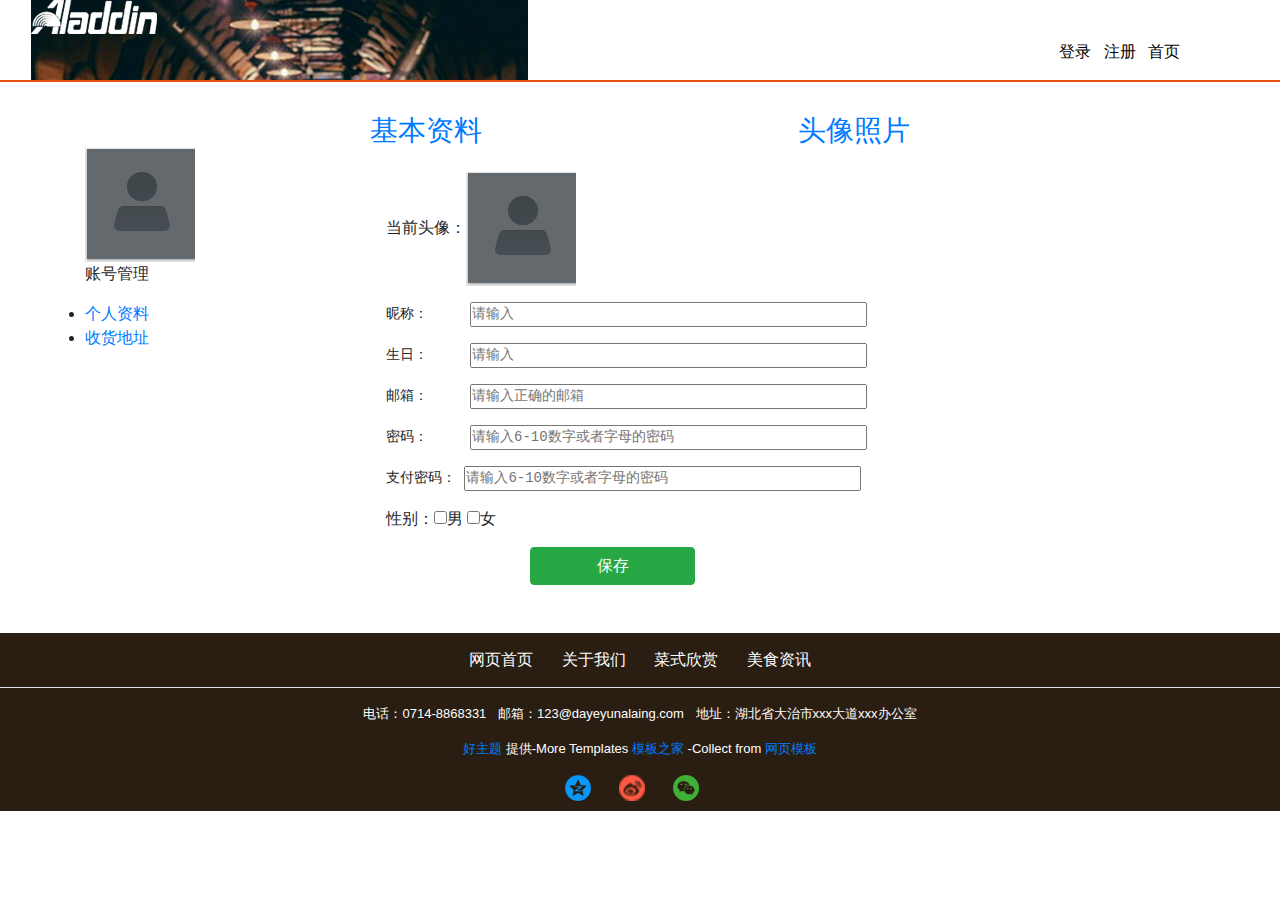
<file: try/public/html/intruction.html>
<!doctype html>
<html>
<head lang="en">
    <meta charset="UTF-8">
    <title>Document</title>
    <mate name="viewport" content="width=device-width,initial-scale=1"/>
    <link rel="stylesheet" href="../css/bootstrap.css">
    <script src="../js/jquery.min.js"></script>
    <script src="../js/popper.min.js"></script>
    <script src="../js/bootstrap.min.js"></script>
    <link rel="stylesheet" href="../css/intruction.css">
    <link rel="stylesheet" href="../css/comm.css">
</head>
<body>
<header id="header_login"></header>
<div class="container ">
    <div class="row">
        <div class="col-sm-3 ">
            <div>
                <div><img src="../images/logo.png" alt=""></div>
                <div><img src="../images/nav2.png" alt=""></div>
                <p>账号管理</p>
                <ul>
                    <li><a href="intruction.html" id="d7">个人资料</a></li>
                    <li><a href="javaScript:;" id="d6">收货地址</a></li>
                </ul>
            </div>
        </div>
        <div class="col-sm-9 ">
            <div id="d8">
              <div class="row" >
                <div class="col-sm-6" >
                   <h3><a href="javaScript:;" id="d1">基本资料</a></h3>
                </div>
                <div class="col-sm-6" >
                    <h3><a href="javaScript:;" id="d2">头像照片</a></h3>
                </div>
            </div>
              <div id="d3">
               <div class="m-3">当前头像：<img src="../images/nav2.png" alt=""></div>
               <pre class="m-3">昵称：     <input type="text" placeholder="请输入"></pre>
               <pre class="m-3">生日：     <input type="text" placeholder="请输入"></pre>
               <pre class="m-3">邮箱：     <input type="text" placeholder="请输入正确的邮箱"></pre>
               <pre class="m-3">密码：     <input type="password" placeholder="请输入6-10数字或者字母的密码"></pre>
               <pre class="m-3">支付密码： <input type="password" placeholder="请输入6-10数字或者字母的密码"></pre>
               <div class="m-3">
                性别：<input type="checkbox"  name="gender">男
                <input type="checkbox" name="gender">女
               </div>
               <div><a href="javaScript:;" class="btn btn-success">保存</a></div>
            </div>
            </div>
              <div id="d4">
                <div><img src="../images/img.png" alt="" ><input type="file"></div>
                <div><img src="../images/about1.jpg" alt=""></div>
                <div><a href="javaScript:;" class="btn btn-success ">保存</a></div>
            </div>

            <div id="d5" class="mt-4">
                <h3 class="mb-3">新增收货地址</h3>
                <p class="mb-3">电话号码、手机号选填一项，其余均为必填项</p>
                <div class="mb-1">详细地址：<textarea class="heigth"> 建议您如实填写详细收货地址，例如街道名称，门牌号码，楼层和房间号等信息</textarea></div>
                <pre>收货人姓名:<input type="text" placeholder="请输入您的姓名"></pre>
                <pre>电话：     <input type="tel" placeholder="请输入电话号码"></pre>
                <pre>手机号码： <input type="tel" placeholder="请输入手机号码"></pre>
                <div class="mb-2">性别：<input type="checkbox"  name="gender">先生
                      <input type="checkbox" name="gender">女士
                </div>
                <div class="mb-2"><input type="radio" value="yes">设为默认收货地址</div>
                <div class="mb-2"><a href="javaScript:;" class="btn btn-success">保存</a></div>
            </div>
        </div>
    </div>
</div>
<footer id="footer"></footer>
<script src="../js/jquery-3.2.1.js"></script>
<script src="../js/footer.js"></script>
<script src="../js/header_login.js"></script>
<script src="../js/intruction.js"></script>
</body>
</html>
</file>
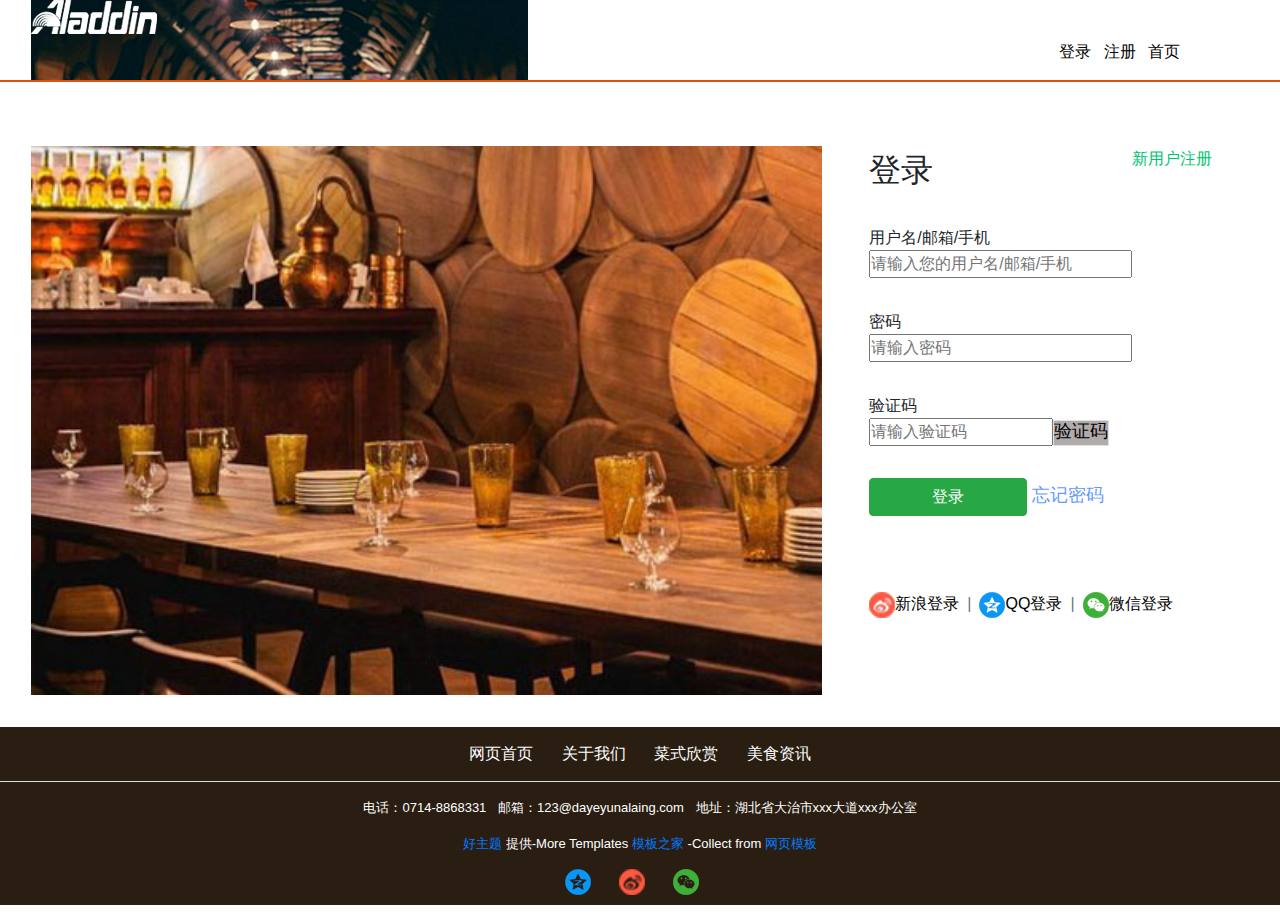
<file: try/public/html/login.html>
<!doctype html>
<html>
<head lang="en">
    <meta charset="UTF-8">
    <title>Document</title>
    <mate name="viewport" content="width=device-width,initial-scale=1"/>
    <link rel="stylesheet" href="../css/bootstrap.css">
    <script src="../js/jquery.min.js"></script>
    <script src="../js/popper.min.js"></script>
    <script src="../js/bootstrap.min.js"></script>
    <link rel="stylesheet" href="../css/comm.css">
    <link rel="stylesheet" href="../css/login.css">
</head>
<body>
<header id="header_login"></header>
<div class="container-fluid">
    <!--body-->
    <div class="row border_top">
        <div class="col-md-8 col-sm-12">
            <img src="../images/about2.jpg" alt="" class="w-100 padding">
        </div>
        <div class="col-md-4 col-sm-12 p-0">
            <div class="row padding m-0">
                <div class="col-sm-8 font_size p-0">
                    <span>登录</span>
                 <div>
                   <span>用户名/邮箱/手机</span><br>
                   <input type="text" placeholder="请输入您的用户名/邮箱/手机" class="w-100">
                 </div>
                 <div>
                  <span>密码</span><br>
                  <input type="text" placeholder="请输入密码" class="w-100">
                 </div>
                 <div>
                   <span>验证码</span><br>
                   <input type="text" placeholder="请输入验证码" ><a href="#" class="m-0 border pb-1 background_a">验证码</a>
                 </div>
                 <div>
                   <button class="btn btn-success">登录</button>
                   <a href="#">忘记密码</a>
                 </div>
               </div>
              <div class="col-sm-4 p-0"><a href="register.html">新用户注册</a></div>
            </div>
            <div>
                <ul class="breadcrumb">
                    <li class="breadcrumb-item"><a href="#"><img src="../images/sinas.png" alt=""><span>新浪登录</span></a></li>
                    <li class="breadcrumb-item"><a href="#"><img src="../images/qqzones.png" alt=""><span>QQ登录</span></a></li>
                    <li class="breadcrumb-item"><a href="#"><img src="../images/weixins.png" alt=""><span>微信登录</span></a></li>
                </ul>
             </div>
        </div>
    </div>
</div>
<footer id="footer"></footer>
<script src="../js/jquery-3.2.1.js"></script>
<script src="../js/header_login.js"></script>
<script src="../js/footer.js"></script>

</body>
</html>
</file>
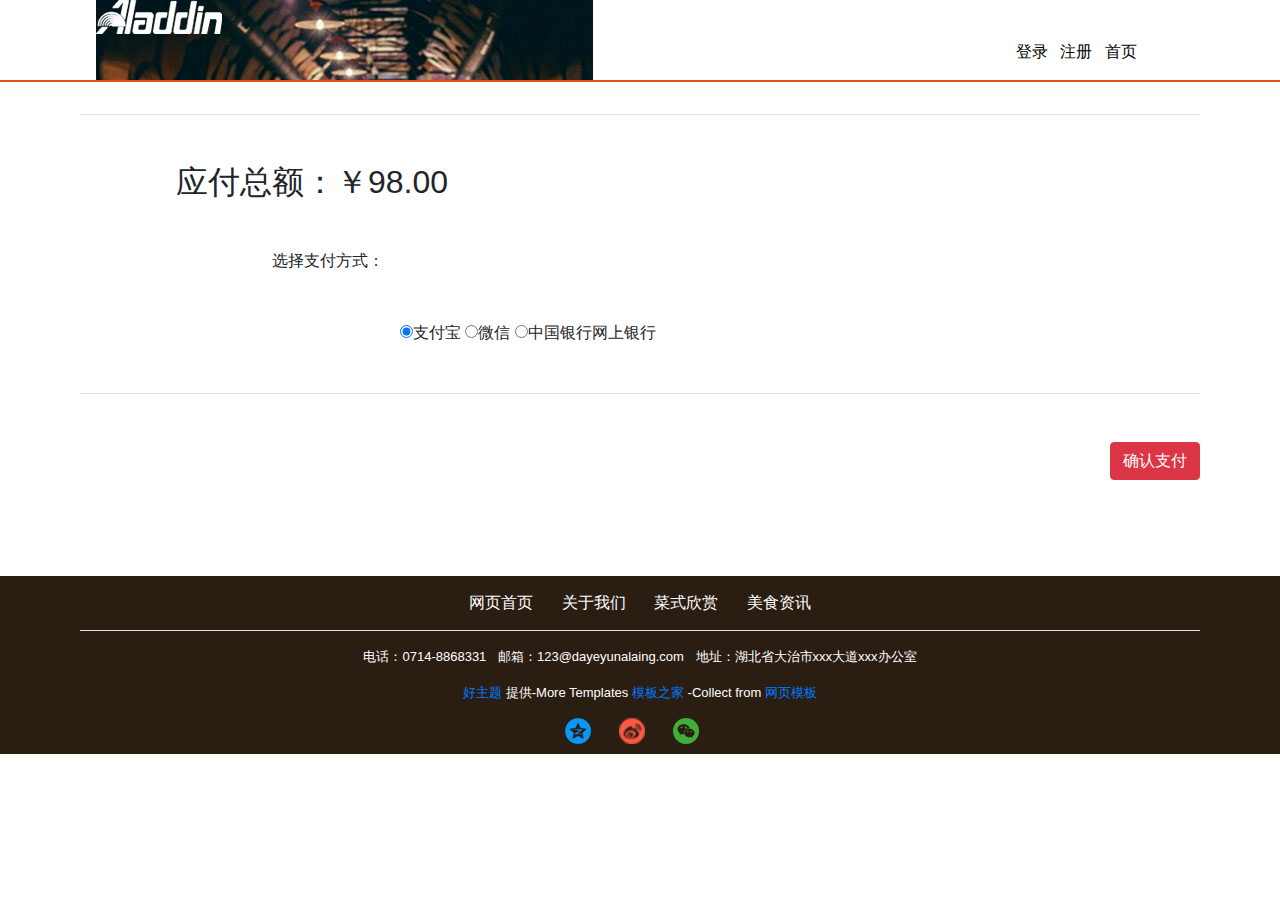
<file: try/public/html/pay.html>
<!doctype html>
<html>
<head lang="en">
    <meta charset="UTF-8">
    <title>Document</title>
    <mate name="viewport" content="width=device-width,initial-scale=1"/>
    <link rel="stylesheet" href="../css/bootstrap.css">
    <script src="../js/jquery.min.js"></script>
    <script src="../js/popper.min.js"></script>
    <script src="../js/bootstrap.min.js"></script>
    <link rel="stylesheet" href="../css/comm.css">
    <link rel="stylesheet" href="../css/pay.css">
</head>
<body>
<header id="header_login"></header>
<div class="container-fluid ">
    <div class="mt-3 mb-3 border-top ">
        <h2 class="margin_top">应付总额：￥98.00</h2>
        <p class="margin_center">选择支付方式：</p>
        <p class=" margin_bottom">
             <input type="radio" checked value="pay">支付宝
             <input type="radio" value="weixin">微信
             <input type="radio" value="card">中国银行网上银行
         </p>
    </div>
    <div  class="mt-5 mb-5 border-top text-right"><a href="javaScript:;" class="btn btn-danger mt-5 mb-5">确认支付</a></div>
</div>
<footer id="footer"></footer>
<script src="../js/jquery-3.2.1.js"></script>
<script src="../js/header_login.js"></script>
<script src="../js/footer.js"></script>
</body>
</html>
</file>
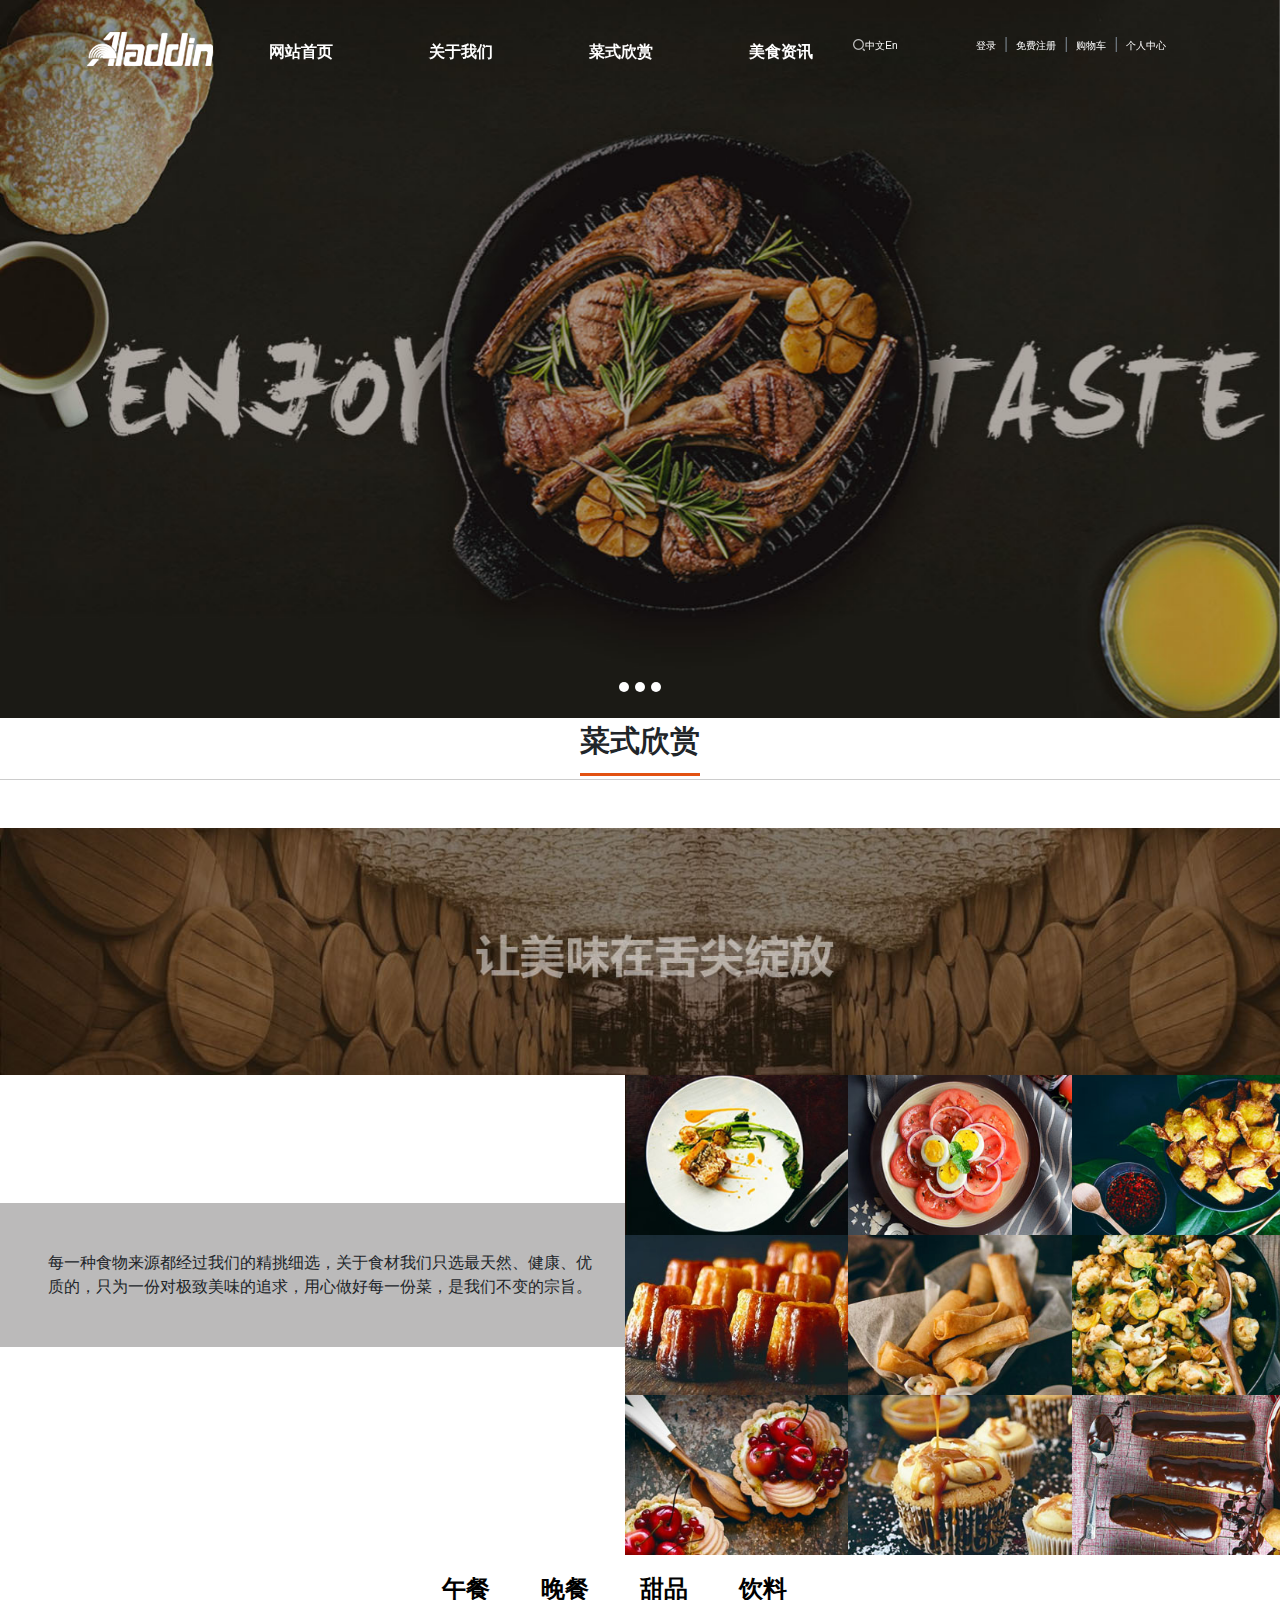
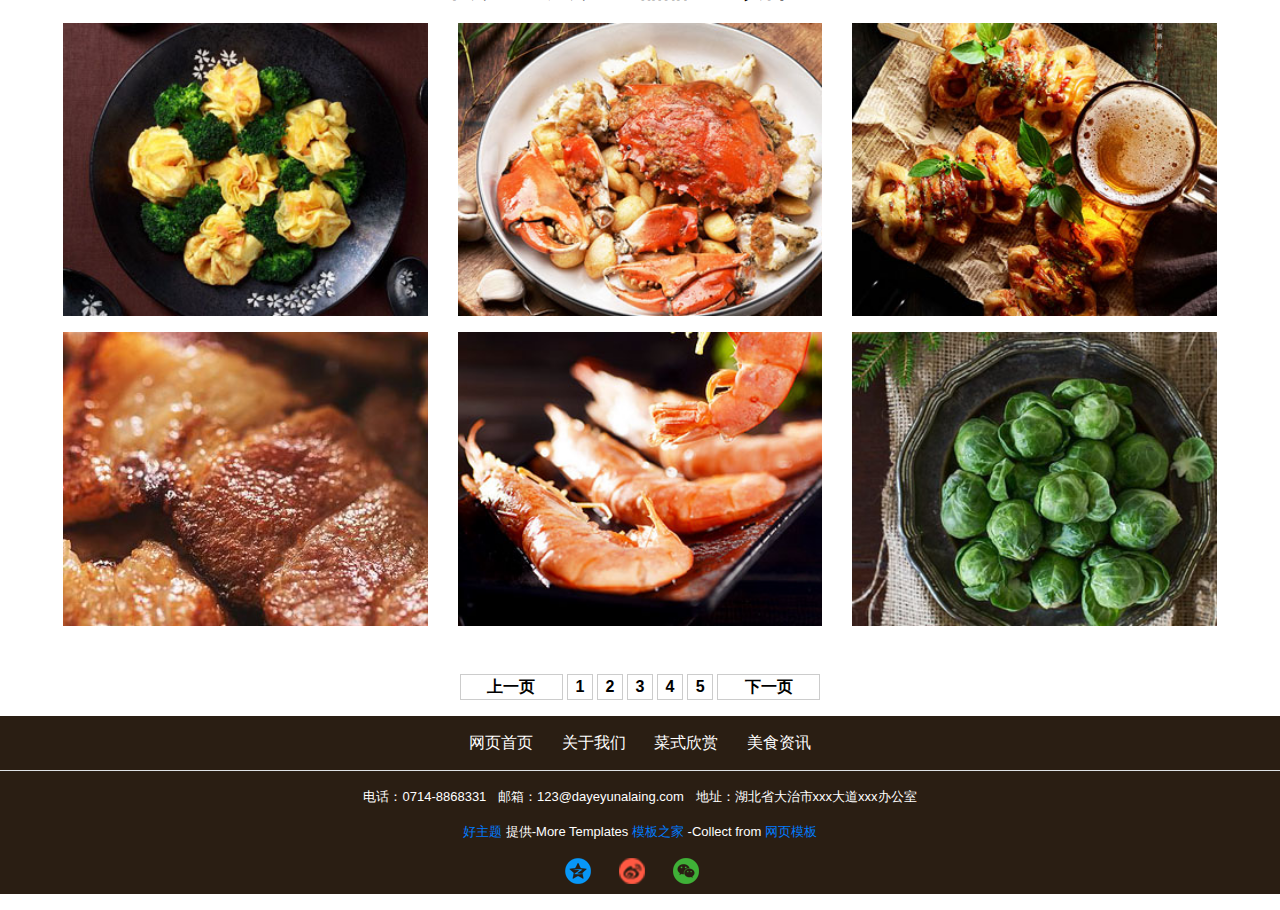
<file: try/public/html/product.html>
<!doctype html>
<html>
<head lang="en">
    <meta charset="UTF-8">
    <title>Document</title>
    <mate name="viewport" content="width=device-width,initial-scale=1"/>
    <link rel="stylesheet" href="../css/bootstrap.css">
    <script src="../js/jquery.min.js"></script>
    <script src="../js/popper.min.js"></script>
    <script src="../js/bootstrap.min.js"></script>
    <link rel="stylesheet" href="../css/comm.css">
    <link rel="stylesheet" href="../css/product.css">
</head>
<body>
<header id="header"></header>
<div class="container-fluid p-0 ">
    <!--1楼-->
    <div class="text-center">
        <span>菜式欣赏</span>
    </div>
    <div class="row m-0">
        <div class="col-sm-12 p-0">
            <img src="../images/mdbanner.jpg" alt="" class="w-100">
        </div>
        <div class="col-lg-6  col-md-3 col-sm-12 p-0 ">
            <div >
            <p class="background">每一种食物来源都经过我们的精挑细选，关于食材我们只选最天然、健康、优质的，只为一份对极致美味的追求，用心做好每一份菜，是我们不变的宗旨。</p>
            </div>
        </div>
        <div class="col-lg-6  col-md-9 col-sm-12 p-0 ">
          <div class="row">
                <div class="col-lg-4 col-sm-6 p-0"><img src="../images/mdlist1.jpg" alt="" class="w-100"></div>
                <div class="col-lg-4 col-sm-6 p-0"><img src="../images/mdlist2.jpg" alt="" class="w-100"></div>
                <div class="col-lg-4 col-sm-6 p-0"><img src="../images/mdlist3.jpg" alt="" class="w-100"></div>
                <div class="col-lg-4 col-sm-6 p-0"><img src="../images/mdlist4.jpg" alt="" class="w-100"></div>
                <div class="col-lg-4 col-sm-6 p-0"><img src="../images/mdlist5.jpg" alt="" class="w-100"></div>
                <div class="col-lg-4 col-sm-6 p-0"><img src="../images/mdlist6.jpg" alt="" class="w-100"></div>
                <div class="col-lg-4 col-sm-6 p-0"><img src="../images/mdlist7.jpg" alt="" class="w-100"></div>
                <div class="col-lg-4 col-sm-6 p-0"><img src="../images/mdlist8.jpg" alt="" class="w-100"></div>
                <div class="col-lg-4 col-sm-6 p-0"><img src="../images/mdlist9.jpg" alt="" class="w-100"></div>
          </div>
        </div>
    </div>
    <!--2楼-->
    <div>
        <div class="row">
            <div class="col-4"></div>
            <div class="col-4">
                <div class="row m-0" >
                    <div class="col-lg-3 col-md-6 col-sm-3 p-0"><div><a href="#">午餐</a></div></div>
                    <div class="col-lg-3 col-md-6 col-sm-3 p-0"><div><a href="#">晚餐</a></div></div>
                    <div class="col-lg-3 col-md-6 col-sm-3 p-0"><div><a href="#">甜品</a></div></div>
                    <div class="col-lg-3 col-md-6 col-sm-3 p-0"><div><a href="#">饮料</a></div></div>
                </div>
            </div>
            <div class="col-4"></div>
        </div>
        <div class="row  margin">
            <div class="col-md-4 col-sm-6">
                <div class="margin_bottom">
                    <a href="javaScript:;">
                        <div class="food_name" id="d3">
                            <p>玫瑰香酥西兰花</p>
                            <p>Rose fried broccoli</p>
                        </div>
                        <div class="food_price" id="d4">
                            <p>￥<span>25</span></p>
                        </div>
                        <div class="background" id="d5"></div>
                        <img src="../images/foodlist1.jpg" alt="" class="w-100">
                    </a>
                </div>
            </div>
            <div class="col-md-4 col-sm-6">
                <div class="margin_bottom">
                    <a href="javaScript:;">
                        <div class="food_name ">
                            <p>玫瑰香酥西兰花</p>
                            <p>Rose fried broccoli</p>
                        </div>
                        <div class="food_price  ">
                            <p>￥<span>25</span></p>
                        </div>
                        <div class="background  "></div>
                        <img src="../images/foodlist2.jpg" alt="" class="w-100">
                    </a>
                </div>
            </div>
            <div class="col-md-4 col-sm-6">
                <div class="margin_bottom">
                    <a href="product_detali.html">
                        <div class="food_name ">
                            <p>玫瑰香酥西兰花</p>
                            <p>Rose fried broccoli</p>
                        </div>
                        <div class="food_price  ">
                            <p>￥<span>25</span></p>
                        </div>
                        <div class="background  "></div>
                        <img src="../images/foodlist3.jpg" alt="" class="w-100">
                    </a>
                </div>
            </div>
            <div class="col-md-4 col-sm-6">
                <div class="margin_bottom">
                    <a href="product_detali.html">
                        <div class="food_name ">
                            <p>玫瑰香酥西兰花</p>
                            <p>Rose fried broccoli</p>
                        </div>
                        <div class="food_price  ">
                            <p>￥<span>25</span></p>
                        </div>
                        <div class="background "></div>
                        <img src="../images/foodlist4.jpg" alt="" class="w-100">
                    </a>
                </div>
            </div>
            <div class="col-md-4 col-sm-6">
                <div class="margin_bottom">
                    <a href="product_detali.html">
                        <div class="food_name ">
                            <p>玫瑰香酥西兰花</p>
                            <p>Rose fried broccoli</p>
                        </div>
                        <div class="food_price ">
                            <p>￥<span>25</span></p>
                        </div>
                        <div class="background "></div>
                        <img src="../images/foodlist5.jpg" alt="" class="w-100">
                    </a>
                </div>
            </div>
            <div class="col-md-4 col-sm-6">
                <div class="margin_bottom">
                    <a href="product_detali.html">
                        <div class="food_name ">
                            <p>玫瑰香酥西兰花</p>
                            <p>Rose fried broccoli</p>
                        </div>
                        <div class="food_price  ">
                            <p>￥<span>25</span></p>
                        </div>
                        <div class="background "></div>
                        <img src="../images/foodlist6.jpg" alt="" class="w-100">
                    </a></div>
            </div>
        </div>
    </div>
    <div>
        <ul class="pagination ">
            <li class="page-item page_one"><a href="#" class="page link">上一页</a></li>
            <li class="page-item page_two"><a href="#" class="page link">1</a></li>
            <li class="page-item page_two"><a href="#" class="page link">2</a></li>
            <li class="page-item page_two"><a href="#" class="page link">3</a></li>
            <li class="page-item page_two"><a href="#" class="page link">4</a></li>
            <li class="page-item page_two"><a href="#" class="page link">5</a></li>
            <li class="page-item page_one"><a href="#" class="page link">下一页</a></li>
        </ul>
    </div>
</div>
<footer id="footer"></footer>
<script src="../js/jquery-3.2.1.js"></script>
<script src="../js/header.js"></script>
<script src="../js/productList.js"></script>
<script src="../js/footer.js"></script>
</body>
</html>
</file>
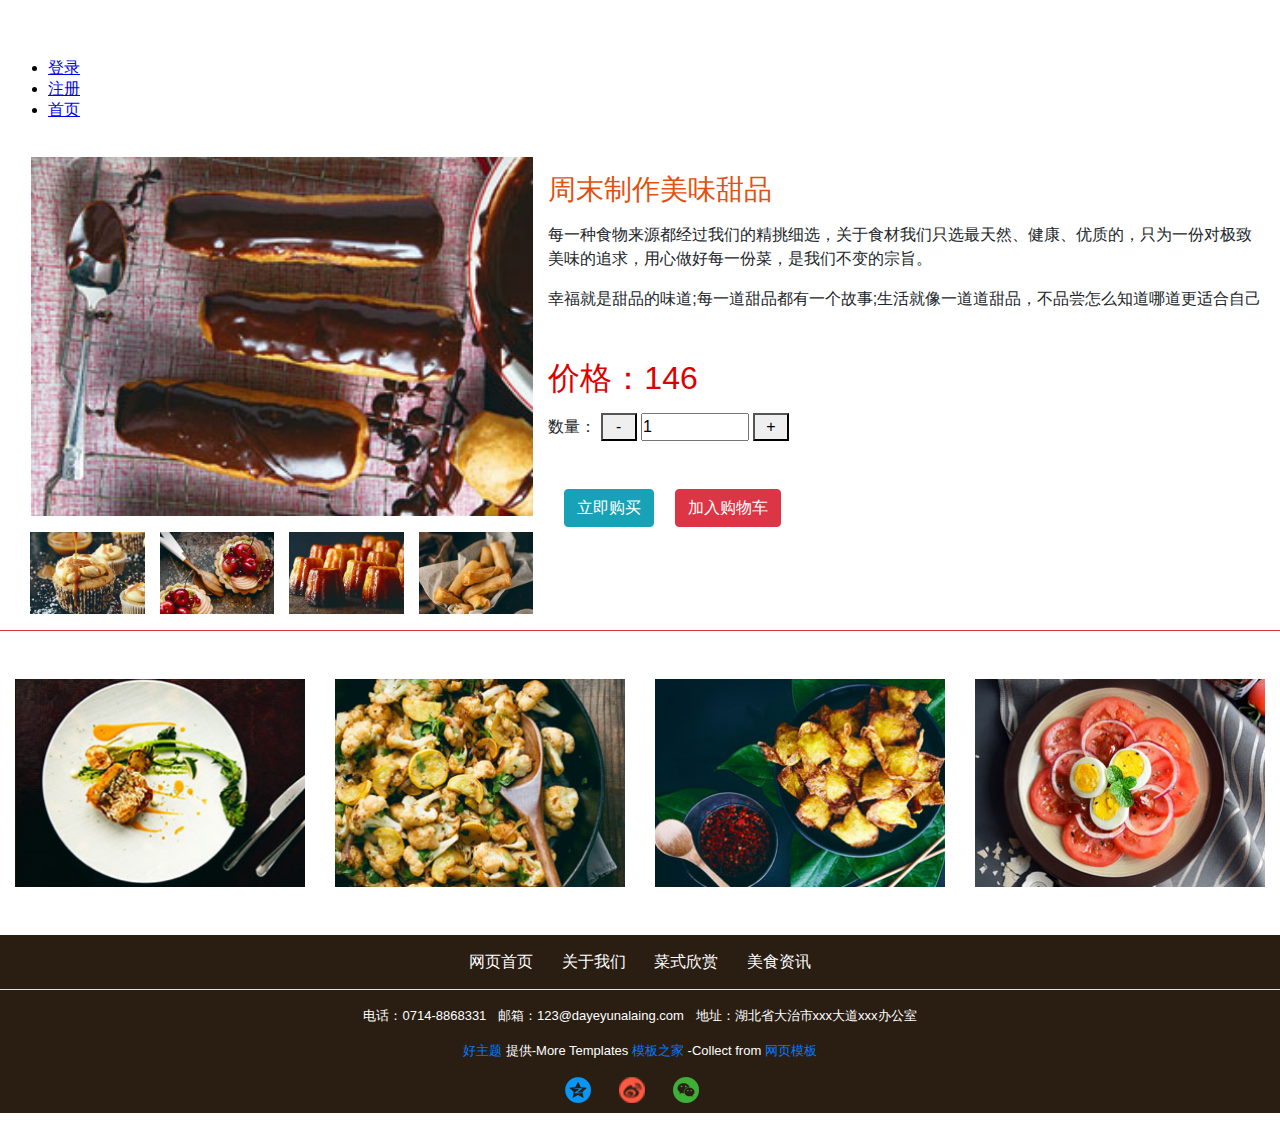
<file: try/public/html/product_detali.html>
<!doctype html>
<html>
<head lang="en">
    <meta charset="UTF-8">
    <title>Document</title>
    <mate name="viewport" content="width=device-width,initial-scale=1"/>
    <link rel="stylesheet" href="../css/bootstrap.css">
    <script src="../js/jquery.min.js"></script>
    <script src="../js/popper.min.js"></script>
    <script src="../js/bootstrap.min.js"></script>
    <link rel="stylesheet" href="../css/comm.css">
    <link rel="stylesheet" href="../css/product_detali.css">
</head>
<body>
<iframe src="header_login.html" frameborder="0" scrolling="no" class="my_header_login"></iframe>
<div class="container-fluid p-0 ">
    <div class="row m-0  border-bottom border-danger">
        <div class="col-md-5 col-sm-12 pr-md-0 ">
            <div class="mb-3 pl-md-3"><img src="../images/mdlist9.jpg" alt="" class="w-100"></div>
            <div class="row m-0 mb-3 ">
                <div class="col-3 pr-md-0 "><img src="../images/mdlist8.jpg" alt="" class="w-100"></div>
                <div class="col-3 pr-md-0"><img src="../images/mdlist7.jpg" alt="" class="w-100"></div>
                <div class="col-3 pr-md-0"><img src="../images/mdlist4.jpg" alt="" class="w-100"></div>
                <div class="col-3 pr-md-0"><img src="../images/mdlist5.jpg" alt="" class="w-100"></div>
            </div>
        </div>
        <div class="col-md-7 col-sm-12 border_top">
            <div id="data">
                <h3 class="mb-lg-3 mt-lg-3">周末制作美味甜品</h3>
                <p class="mb-lg-3 ">每一种食物来源都经过我们的精挑细选，关于食材我们只选最天然、健康、优质的，只为一份对极致美味的追求，用心做好每一份菜，是我们不变的宗旨。</p>
                <p class="mb-lg-5 ">幸福就是甜品的味道;每一道甜品都有一个故事;生活就像一道道甜品，不品尝怎么知道哪道更适合自己</p>
                <h2 class="mb-lg-3 ">价格：146</h2>
                <div class="mb-lg-5 mb-sm-2" id="d_button">数量：
                    <button>-</button>
                    <input type="text" value="1">
                    <button>+</button>
                </div>
                <div class="mt-lg-3 ">
                    <a href="#" class="btn btn-info mr-3 ml-3">立即购买</a>
                    <a href="shopping_car.html" class="btn btn-danger">加入购物车</a>
                </div>

            </div>
        </div>
    </div>
        <div class="row m-0 mb-5 mt-5">
            <div class="col-3"><img src="../images/mdlist1.jpg" alt="" class="w-100"></div>
            <div class="col-3"><img src="../images/mdlist6.jpg" alt="" class="w-100"></div>
            <div class="col-3"><img src="../images/mdlist3.jpg" alt="" class="w-100"></div>
            <div class="col-3"><img src="../images/mdlist2.jpg" alt="" class="w-100"></div>
        </div>
    </div>
<footer id="footer"></footer>
<script src="../js/jquery-3.2.1.js"></script>
<script src="../js/footer.js"></script>
<script src="../js/product_detali.js"></script>
</body>
</html>
</file>
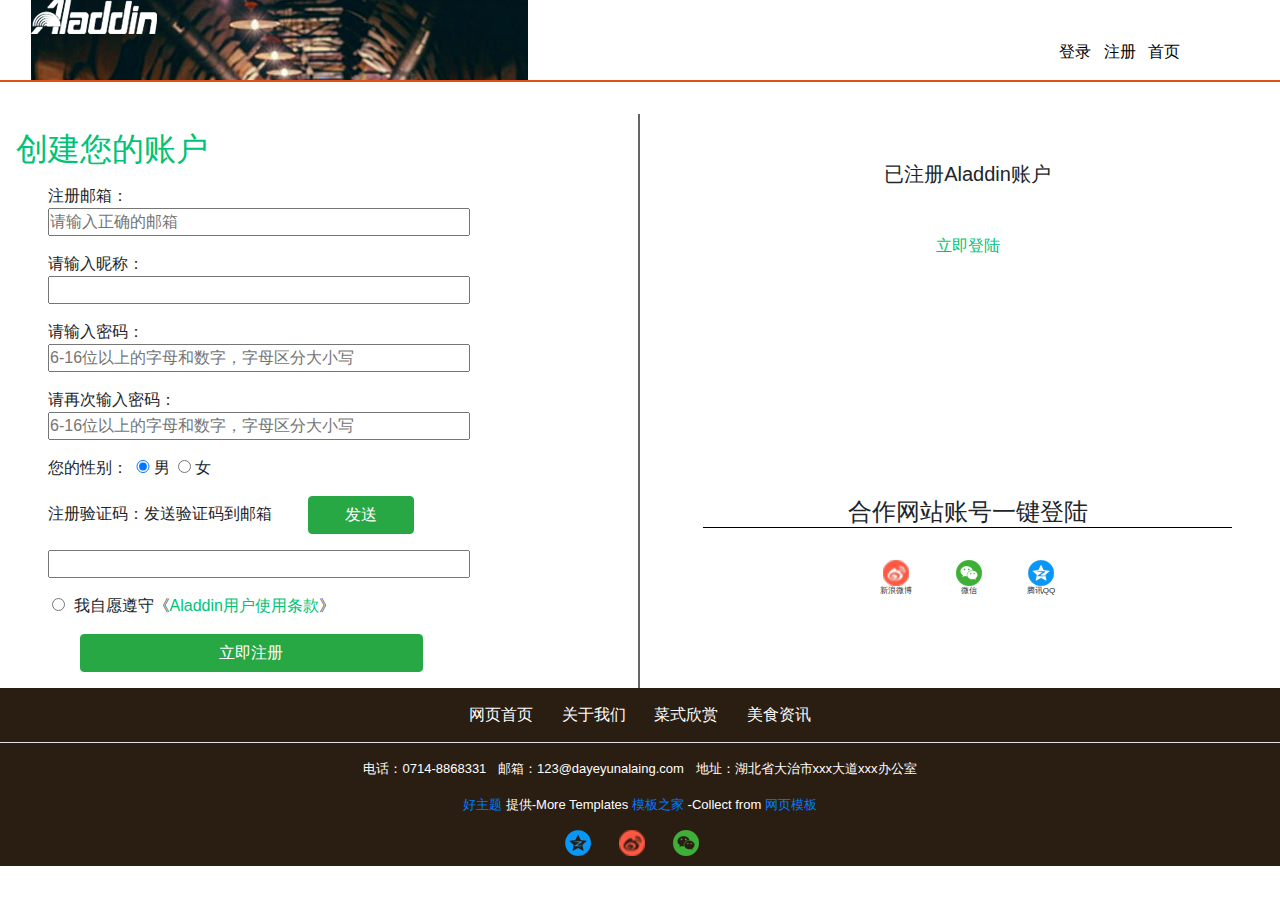
<file: try/public/html/register.html>
<!doctype html>
<html>
<head lang="en">
    <meta charset="UTF-8">
    <title>Document</title>
    <mate name="viewport" content="width=device-width,initial-scale=1"/>
    <link rel="stylesheet" href="../css/bootstrap.css">
    <script src="../js/jquery.min.js"></script>
    <script src="../js/popper.min.js"></script>
    <script src="../js/bootstrap.min.js"></script>
    <link rel="stylesheet" href="../css/comm.css">
    <link rel="stylesheet" href="../css/register.css">
</head>
<body>
<header id="header_login"></header>
<div class="container-fluid p-0">
    <!--body-->
    <div class="row border_top">
        <div class="col-md-6 border_right">
            <h2>创建您的账户</h2>
            <div>
                <span>注册邮箱：</span><br>
                <input type="email" placeholder="请输入正确的邮箱">
            </div>
            <div>
                <span>请输入昵称：</span><br>
                <input type="text" >
            </div>
            <div>
                 <span>请输入密码：</span><br>
                 <input type="password" placeholder="6-16位以上的字母和数字，字母区分大小写">
            </div>
            <div>
                 <span>请再次输入密码：</span><br>
                 <input type="password" placeholder="6-16位以上的字母和数字，字母区分大小写">
            </div>
            <div>
                 <span>您的性别：</span>
                 <input type="radio" checked value="男" name="gender" class="width">男
                 <input type="radio" value="女" name="gender" class="width">女
            </div>
            <div>
                <span>注册验证码：发送验证码到邮箱</span>
                <a href="#" class="btn btn-success a_one">发送</a>
            </div>
            <div>
                <input type="text">
            </div>
            <div>
                <input type="radio"  value="agree" name="choose" class="width">
                <span>我自愿遵守</span>《<a href="#" class="a_three">Aladdin用户使用条款</a>》
            </div>
            <div><a href="#" class="btn btn-success a_two">立即注册</a></div>
        </div>
        <div class="col-md-6">
            <div class="text-center">
              <h5 class="mb-5 mt-5">已注册Aladdin账户</h5>
              <a href="login.html" class="a_three">立即登陆</a>
              <h4>合作网站账号一键登陆</h4>
              <ul class="list-inline">
                <li class="list-inline-item"><img src="../images/sinas.png" alt=""><h6>新浪微博</h6></li>
                <li class="list-inline-item"><img src="../images/weixins.png" alt=""><h6>微信</h6> </li>
                <li class="list-inline-item"><img src="../images/qqzones.png" alt=""><h6>腾讯QQ</h6></li>
              </ul>
            </div>
        </div>
    </div>
</div>
<footer id="footer"></footer>
<script src="../js/jquery-3.2.1.js"></script>
<script src="../js/header_login.js"></script>
<script src="../js/footer.js"></script>
</body>
</html>
</file>
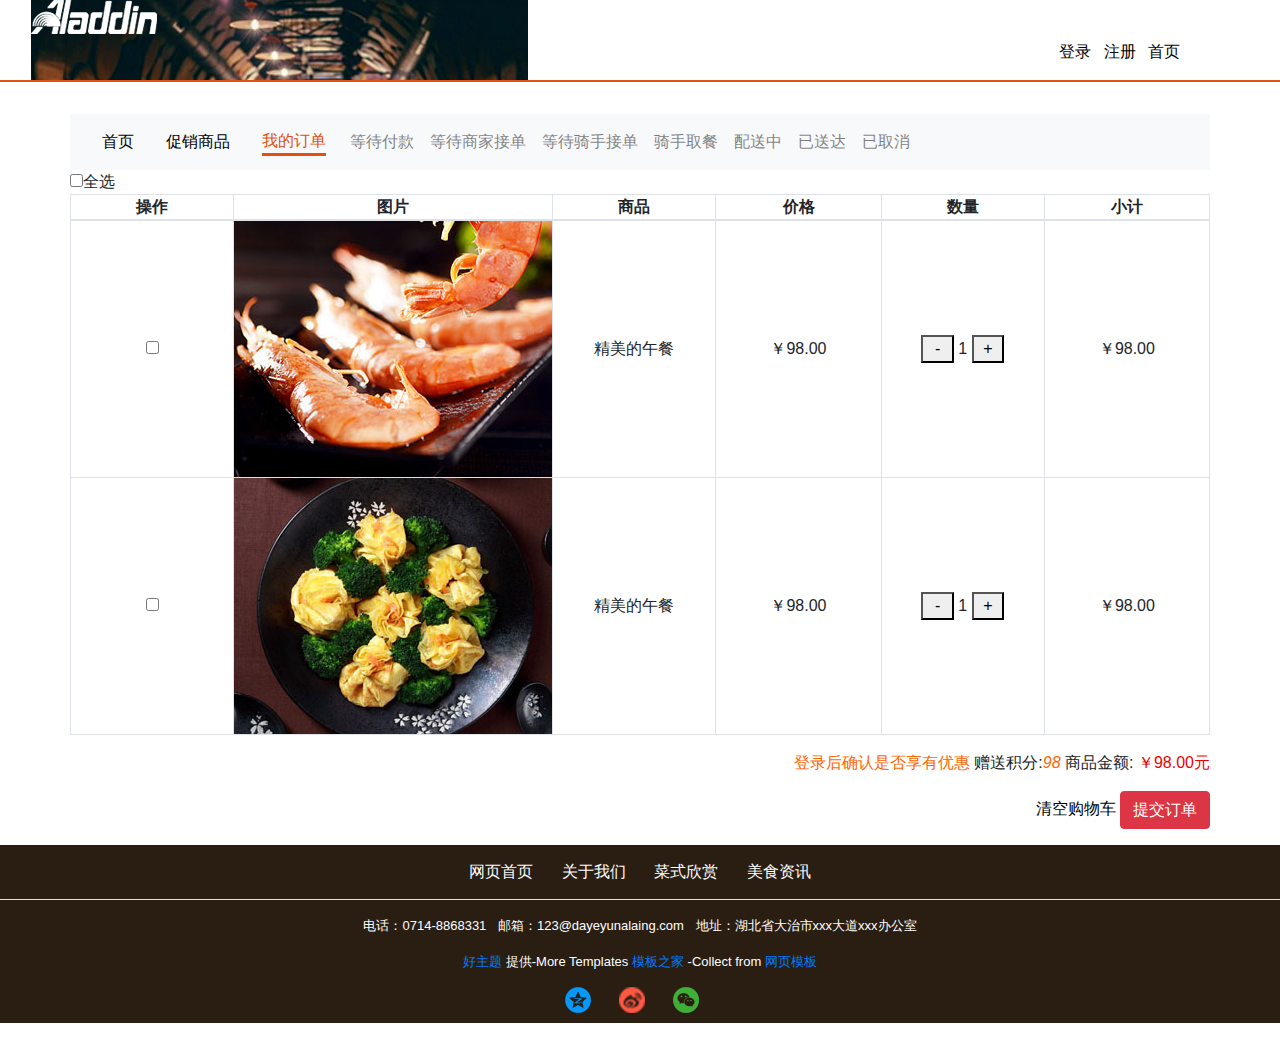
<file: try/public/html/shopping_car.html>
<!doctype html>
<html>
<head lang="en">
    <meta charset="UTF-8">
    <title>Document</title>
    <mate name="viewport" content="width=device-width,initial-scale=1"/>
    <link rel="stylesheet" href="../css/bootstrap.css">
    <script src="../js/jquery.min.js"></script>
    <script src="../js/popper.min.js"></script>
    <script src="../js/bootstrap.min.js"></script>
    <link rel="stylesheet" href="../css/comm.css">
    <link rel="stylesheet" href="../css/shopping_car.css">
</head>
<body>
<header id="header_login"></header>
<div class="container p-0">
    <!--1楼-->
    <div class="navbar navbar-expand-md bg-light navbar-light">
<!--1.最前面不隐藏的菜单项-->
            <a href="javaScript:;">首页</a>
            <a href="javaScript:;">促销商品</a>
            <a href="javaScript:;" class="active">我的订单</a>
        <!--2.在中屏幕下出现的按钮，按钮上有三条线，折叠的激发按钮-->
        <button class="navbar-toggler" data-toggle="collapse" data-target="#content">
            <span class="navbar-toggler-icon"></span>
        </button>
        <div class="collapse navbar-collapse" id="content">
        <ul class="navbar-nav">
            <li class="nav-item"><a href="javaScript:;" class="nav-link">等待付款</a></li>
            <li class="nav-item"><a href="javaScript:;" class="nav-link">等待商家接单</a></li>
            <li class="nav-item"><a href="javaScript:;" class="nav-link">等待骑手接单</a></li>
            <li class="nav-item"><a href="javaScript:;" class="nav-link">骑手取餐</a></li>
            <li class="nav-item"><a href="javaScript:;" class="nav-link">配送中</a></li>
            <li class="nav-item"><a href="javaScript:;" class="nav-link">已送达</a></li>
            <li class="nav-item"><a href="javaScript:;" class="nav-link">已取消</a></li>
        </ul>
        </div>
    </div>
    <!--2楼-->
    <div>
        <!--表格-->
        <input type="checkbox" name="select">全选
        <table class="table-bordered w-100 text-center" id="t1">
            <thead >
            <tr>
                <th>操作</th>
                <th>图片</th>
                <th>商品</th>
                <th>价格</th>
                <th>数量</th>
                <th>小计</th>
            </tr>
            </thead>
            <tbody>
            <tr>
                <td><input type="checkbox" name="select" class="w-50"></td>
                <td><img src="../images/foodlist5.jpg" alt=""></td>
                <td>精美的午餐</td>
                <td>￥98.00</td>
                <td>
                    <button>-</button>
                    <span>1</span>
                    <button>+</button>
                </td>
                <td>￥98.00</td>
            </tr>
            <tr>
                <td><input type="checkbox" name="select" class="w-50"></td>
                <td><img src="../images/foodlist1.jpg" alt=""></td>
                <td>精美的午餐</td>
                <td>￥98.00</td>
                <td>
                    <button>-</button>
                    <span>1</span>
                    <button>+</button>
                </td>
                <td>￥98.00</td>
            </tr>
            </tbody>
        </table>
    </div>
    <!--3楼-->
    <div class="text-right">
        <div class="mb-3 mt-3 ">
            <a href="login.html" class="color">登录后确认是否享有优惠</a>
            赠送积分:<em id="score">98</em>
            商品金额: <span id="total">￥98.00元</span>
        </div>
        <div class="mb-3 ">
            <a href="javaScript:;" class="car" id="car">清空购物车</a>
            <a href="pay.html" class="btn btn-danger">提交订单</a></div>
    </div>
</div>
<footer id="footer"></footer>
<script src="../js/jquery-3.2.1.js"></script>
<script src="../js/header_login.js"></script>
<script src="../js/footer.js"></script>
<script src="../js/shopping_car.js"></script>
</body>
</html>
</file>
<file: try/public/css/index.css>
/*1楼*/
.container-fluid>div>.text-center>span,.container-fluid>div>div>div>div>span{
    border-bottom: 3px solid #e25111;
    font-size: 30px;
    font-weight: bold;
    padding-bottom: 1rem;
}
.container-fluid>div>.text-center{
    padding-bottom: 1rem;
}
/*第二个DIV的上边框*/
.container-fluid>div>.border_color{
    border-top:1px solid #cccccc;
    padding-top: 3rem;
}

/*3楼*/

/*.container-fluid>div>div>ul>li>a{*/
    /*color:#000;*/
    /*font-size:20px;*/
    /*text-decoration: none;*/
    /*padding: 0 2rem;*/
/*}*/

.container-fluid>div>div>.style{
    border:1px solid #e25111;
    color:#e25111;
    background-color: rgba(0,0,0,0);
    width:20%;
    padding:0.5rem 0;
    text-decoration: none;
    margin: 3rem 0;
}
.container-fluid>div>div>div>div>div>div>a,.container-fluid>div>div>div>div>a{
    color:#000;
    text-decoration: none;
}
.container-fluid>div>div>div>div>.background {
    background-color: #bbbaba;
    text-align: center;
    padding: 3rem;
    margin: 0;
}
.container-fluid>div>.row,.container-fluid>div>div>div>div>.padding{
    margin: 1rem 0;
}
/*媒体查询*/
@media screen and (min-width: 1200px){
    .container-fluid>div>div>div>div>.background {
        margin-top: 11rem;
    }
}
@media screen and (min-width: 992px) and (max-width: 1199px){
    .container-fluid>div>div>div>div>div>div>a{
        font-size:1.5rem;

    }
    .container-fluid>div>.margin{
        margin: 0 3rem;
    }
    .container-fluid>div>div>div>div>.background {
      margin-top: 7rem;
  }
}
@media screen and (min-width: 768px) and (max-width: 991px ) {
    .container-fluid>div>.margin,.container-fluid>div>div>div>.margin_left{
        margin: 0 1rem;
    }
    .container-fluid>div>div>div>div>.background {
        margin-top: 17rem;
    }
}
.container-fluid>div>div>div>.margin_bottom{
    margin-bottom: 1rem;
}
@media screen and (max-width: 767px){
    .container-fluid>div>div>div>ul>li>a {
        font-size: 17px;
    }
    .container-fluid>div>.margin,.container-fluid>div>div>div>.margin_left{
        margin: 0 1rem;
    }

}
</file>
<file: try/public/css/comm.css>
﻿*{
    margin:0;
    padding:0;
}
.font{
    font-size: 10px;
    color:#fff;
}
/*网页头部*/
.container-fluid>.background{
    background-image: url("../images/about1.jpg");
    background-repeat: no-repeat;
    height:5rem;
    margin-left: 1rem !important;
}
.container-fluid>.background>div>ul{
    margin-top:2.5rem !important;
}
.container-fluid>.background>div>ul>li>a{
    color:#000;
    text-decoration: none;
}

.style{
    border-bottom: 2px solid #e25111;
    margin-bottom: 2rem;
}

.breadcrumb-item+ .breadcrumb-item::before{
    content:"|";
}
/*!*媒体查询*!*/
@media screen and (min-width: 992px) {
    .container-fluid>.background>div>ul>li>a {
        font-size:1rem;
    }
}
@media screen and (min-width: 768px) and (max-width: 991px ) {
    .container-fluid>.background>div>ul>li>a {
        font-size:1rem;
    }
    .container-fluid>div>div>.list-inline>.list-inline-item{
        margin:0;
    }
}
@media screen and (max-width: 767px) {
    .container-fluid>div>div>.list-inline>.list-inline-item{
        margin:0;
    }
}
</file>
<file: try/public/css/about.css>
.container>div>span,.container>div>div>span{
    font-size:30px;
    font-weight: bold;
    border-bottom: 3px solid #e25111;
    padding-bottom: 1rem;
}
.container>div,.container>div>div{
    padding-bottom: 1rem;
}
.container>div>.row{
    border-top:1px solid #cccccc;
    padding-top: 3rem;
}
.container>div>.background{
    background-color:#bbbaba;
    padding:1rem;
    margin-bottom: 3rem;
}
.container>div>div>div>div>h2{
    padding:1rem 0;
}
.container>div>.row>div>div>h4{
     color:#e25111;
}
.container>div>.row>div>div>h5{
    color:#999;
}
.container>div>div>div>div>ul>.image1{
    list-style-image: url("../images/about1.png");
    margin-bottom: 2rem;
}
.container>div>div>div>div>ul>.image2{
    list-style-image: url("../images/about2.png");
    margin-bottom: 3rem;
}
.container>div>div>div>div>ul>.image3{
    list-style-image: url("../images/about3.png");
    margin-bottom: 2rem;
}
</file>
<file: try/public/css/foot.css>
/*1楼*/
/*美食资讯*/
.container>div>.text-center>span{
    border-bottom: 3px solid #e25111;
    font-size: 30px;
    font-weight: bold;
    padding-bottom: 1rem;
}
.container>div>.text-center{
    padding-bottom: 1rem;
}
/*边框*/
.container>div>.border_color{
    border-top:1px solid #cccccc;
    padding-top: 2rem;
}
/*2楼*/
.container>div>div>ul>li>a{
    color:#000;
    font-size:20px;
    text-decoration: none;
    padding: 0 2rem;
}
.container>div>div>ul>li>a>span:hover{
    color:#e25111;
    border-bottom: 2px solid #e25111;
    padding-bottom: 1rem;
}
/*图片*/
.container>div>div>img{
    margin: 0  0 3rem 0;
}
/*列表*/
.container>div>div>ul>li>div>div>a{
    text-decoration: none;
    color:#000;
}
.container>div>div>ul>li>div>div{
    margin: 1rem 0;
    border-bottom: 1px #b2abab solid;
}
.container>div>div>ul>li>div>div>.background{
    background-color: #e25111;
}
.container>div>div>ul>li>div>div>a>h3:hover{
     color:#e25111;
}
.container>div>div>ul>li>div>div>a>p{
    font-size: 16px;
    color:#b2abab;

}
/*分页*/
.container>div>.pagination{
    display: block;
    text-align: center;
    margin-top: 2rem;
}
.container>div>.pagination>.page_one{
    display: inline-block;
    border:1px solid #cccccc;
}
.container>div>.pagination>.page_two{
    display: inline-block;
    border:1px solid #cccccc;
    outline: none;
}
.container>div>.pagination>.page-item>a{
    color:#000;
    text-decoration: none;
    font-weight: bold;
}
.container>div>.pagination>.page-item:hover,.container>div>.pagination>.page-item>a:visited{
    background-color: #e25111;
    border:1px solid #e25111;
}
/*媒体查询*/
@media screen and (min-width: 1200px){
    .container>div>div>ul>li>div>div>.background {
        background-color: #e25111;
        width: 50%;
        height: 100%;
    }
    .container>div>.pagination>.page_one{
        width:8%;
    }
    .container>div>.pagination>.page_two{
        width:2%;
    }
    .container>div>div>ul>li>div>div>a>p{
        margin: 0;
    }
}
@media screen and (min-width: 992px) and (max-width: 1199px){
    .container>div>div>ul>li>div>div>.background {
        background-color: #e25111;
        width: 70%;
        height: 100%;
    }
    .container>div>.pagination>.page_one{
        width:8%;
    }
    .container>div>.pagination>.page_two{
        width:2%;
    }
}
@media screen and (min-width: 768px) and (max-width: 991px){
    .container>div>div>ul>li>div>div>.background {
        background-color: #e25111;
        width: 90%;
        height: 95%;
    }
    .container>div>.pagination>.page_one{
        width:9%;
    }
    .container>div>.pagination>.page_two{
        width:3%;
    }
}
@media screen and (max-width: 767px) and (min-width: 568px){
    .container>div>div>ul>li>div>div>.background {
        background-color: #e25111;
        width: 100%;
        height: 75%;
    }
    .container>div>div>ul>li>a{
       padding:0 1rem;
    }
    .container>div>.pagination>.page_one{
        width:11%;
    }
    .container>div>.pagination>.page_two{
        width:4%;
    }
    .container>div>div>ul>li>div>div{
        margin: 1rem 0;
        border-bottom: 1px #b2abab dashed;
    }
}
@media screen and (max-width: 567px){
    .container>div>div>ul>li>a{
        padding:0;
    }
    .container>div>div>ul>li>div>div>.background {
        background-color: #e25111;
        width: 100%;
        height: 80%;
    }
    .container>div>.pagination>.page_two{
        width:4%;
    }
    .container>div>div>ul>li>div>div{
        margin: 1rem 0;
        border-bottom: 1px #b2abab dashed;
    }
}
</file>
<file: try/public/css/foot_detail.css>
/*1楼*/
/*美食资讯*/
.container>div>.text-center>span{
    border-bottom: 3px solid #e25111;
    font-size: 30px;
    font-weight: bold;
    padding-bottom: 1rem;
}
.container>div>.text-center{
    padding-bottom: 1rem;
}
/*边框*/
.container>div>.border_color{
    border-top:1px solid #cccccc;
    padding-top: 2rem;
}
/*2楼*/
.container>div>div>ul>li>a{
    color:#000;
    font-size:20px;
    text-decoration: none;
    padding: 0 2rem;
}
.container>div>div>ul>li>a>span:hover{
    color:#e25111;
    border-bottom: 2px solid #e25111;
    padding-bottom: 1rem;
}
/*图片*/
.container>div>div>img{
    margin: 0  0 3rem 0;
}
.container>p{
    color:#b2abab;
}
.container>div>ul>li>a{
    color:#b2abab;
    text-decoration: none;
    margin: 0 1rem;
}
.container>div>ul{
    margin: 3rem 0;
}
/*媒体查询*/
@media screen and (min-width: 768px) and (max-width: 991px){
    .container>h2{
        font-size: 1.5rem;
    }
}
@media screen and (max-width: 767px) and (min-width: 568px){
    .container>h2{
        font-size: 1rem;
        font-weight: bold;
    }
    .container>.font_size{
        font-size: 0.5rem;
    }
    .container>div>div>ul>li>a{
        padding:0 1rem;
    }
}
@media screen and (max-width: 567px){
    .container>h2{
        font-size: 1rem;
        font-weight: bold;
    }
    .container>.font_size{
        font-size: 0.5rem;
    }
    .container>div>div>ul>li>a{
        padding:0 0.5rem;
    }
}
</file>
<file: try/public/css/footer.css>
/*背景*/
.bg {
    background-color: #2a1e13;
    padding:0;
    text-align:center;
}
/*字体*/
.container-fluid>div>ul>li>.color,.container-fluid>div>.p_font>.color{
    color: #ffffff !important;
}
.container-fluid>div>ul>li>.color,.container-fluid>div>.p_font>.color:hover{
    text-decoration: none;
}
.container-fluid >div>ul>.margin-justify{
    padding:15px 8px;
}
.container-fluid >div>.margin-bottom{
    padding-bottom:10px;
}
.container-fluid >div>.p_font{
    font-weight: lighter;
    font-size: 13px;
}
</file>
<file: try/public/css/header.css>
/*1楼*/
.container-fluid>.row>div>.breadcrumb{
   background-color:rgba(0,0,0,0);
}
.container-fluid>.row>div>.nav-justified>li>a{
    color:#fff;
    font-weight: bold;
}
.container-fluid>.row>div>.nav-justified>li>a>span:active{
    border-bottom: 5px solid #e25111;
    padding-bottom: 1rem;
    color:#e25111;

}
.container-fluid>div>div>ul>li>a{
    text-decoration: none;
    color:#fff;
}
.container-fluid>#d1{
    margin-top:2rem !important;
    position: absolute;
    z-index: 1;
}
.container-fluid>#d2{
    display: none;
    height:5rem;
    background-color: #000;
    text-align: center;
    position: absolute;
    z-index: 1;
}

.container-fluid>#d2>form>input{
    border:0;
    outline: 0;
    background-color: #000;
    width:90%;
    color:#fff;
    height:3rem;
    font-family: "Helvetica Neue", Helvetica, Arial, sans-serif;
    padding:2rem;
}
/*轮播图*/
.container-fluid>.carousel>.carousel-indicators>li{
    width:10px;
    height:10px;
    border-radius: 50%;
    background-color: #fff;
}
.container-fluid>.carousel>.carousel-indicators>li:active{
    transform: scale(1.5);
}
.container-fluid>.carousel>.carousel-indicators>li:hover{
    cursor :pointer;
}
</file>
<file: try/public/css/intruction.css>
/*文本框*/
.container>div>div>div>div>pre>input{
    width:50%;
}
.container>div>div>#d5>div>.heigth{
    height:3rem;
    font-size: 14px;
    width:60%;
    color:#b2abab;

}
/*按钮*/
.container>div>div>div>div>div>a,.container>div>div>div>div>a{
    width:20%;
    margin-left:10rem;
    margin-bottom: 3rem;
}
.container>div>div>#d4,.container>div>div>#d5{
    display: none;
}
.container>div>div>#d4>div{
    margin: 2rem 0;
}
.container>div>div>#d4>div>input{
    border:1px solid #00c375;
    color:#00c375;
    margin-left: 1rem;
}
.container>div>div>#d4>div>a{
    margin-left:11rem;
    margin-bottom: 0;
}
/*媒体查询*/
@media screen and (min-width: 992px) {
    .container>div>div>div>pre>input{
        width:70%;
    }
    .container>div>div>#d5>pre>input{
        width:60%;
    }

}
@media screen and (min-width: 768px) and (max-width: 991px ) {
    .container>div>div>div>pre>input{
        width:69%;
    }
}
@media screen and (max-width: 767px){
    .container>div>div>div>pre>input{
        width:80%;
    }
}
</file>
<file: try/public/css/login.css>
/*body*/
.container-fluid>div>div>.padding{
    padding:2rem 1rem;
}
.container-fluid>div>div>div>div>a{
    color:#00c375;
    text-decoration: none;
    vertical-align: middle;
}
.container-fluid>div>div>div>.font_size>div{
    margin: 2rem 0;
}
.container-fluid>div>div>div>.font_size>span{
    font-size: 2rem;
}
.container-fluid>div>div>div>.font_size>div>button{
    width:60%;
}
.container-fluid>div>div>div>.font_size>div>a{
    color:#69F;
    margin-left: 1rem;
    font-size: 1.1rem;
    text-decoration: none;
}
.container-fluid>div>div>div>div>div>.background_a{
    background-color:#b2abab;
    text-decoration: none;
    color:#000;
}
.breadcrumb-item + .breadcrumb-item::before{
    content:"|";
}
.container-fluid>div>div>div>ul>li>a{
    color:#000;
    text-decoration: none;
    font-size:1rem;
}
.container-fluid>div>div>div>.breadcrumb{
    background-color: rgba(0,0,0,0);
}
/*!*媒体查询*!*/
/*@media screen and (min-width: 1200px){*/

/*}*/
@media screen and (min-width: 992px) {
    .container-fluid>div>div>div>div>div>input{
        width:70%;
    }
    .container-fluid>div>div>div>.font_size>div>a{
        margin: 0;
    }

}
@media screen and (min-width: 768px) and (max-width: 991px ) {
    .container-fluid>div>div>div>div>div>.background_a{
        font-size: 1rem;
        padding-top:0.2rem;
    }
    .container-fluid>div>div>div>div>div>input{
        width:69%;
    }
    .container-fluid>div>div>.padding{
        padding:2rem 0;
    }
    .container-fluid>div>div>div>.font_size>div>button{
        width:55%;
    }
    .container-fluid>div>div>div>.font_size>div>a{
        margin: 0;
    }

}
@media screen and (max-width: 767px) {
    .container-fluid>div>div>div>div>div>input{
        width:80%;
    }
    .container-fluid>div>div>div>div>div>.background_a{
        padding: 0 1rem;
    }
}
</file>
<file: try/public/css/pay.css>
.container-fluid{
    padding:0 5rem !important;
}
.container-fluid>div>.margin_top{
    margin:3rem 0 3rem 6rem;
}
.container-fluid>div>.margin_center{
    margin:3rem 0 3rem 12rem;
}
.container-fluid>div>.margin_bottom{
    margin:3rem 0 3rem 20rem;
}
@media screen and (max-width: 767px){
    .container-fluid>div>.margin_top{
        margin:3rem 0 3rem 0;
    }
    .container-fluid>div>.margin_center{
        margin:3rem 0 3rem 3rem;
    }
    .container-fluid>div>.margin_bottom{
        margin:3rem 0 3rem 6rem;
    }
}
</file>
<file: try/public/css/product.css>
/*1楼*/
.container-fluid>div>span{
    border-bottom: 3px solid #e25111;
    font-size: 30px;
    font-weight: bold;
    padding-bottom: 1rem;
}
.container-fluid>.text-center{
    border-bottom:1px solid #cccccc;
    margin-bottom: 3rem;
    padding-bottom:1rem;
}
.container-fluid>div>div>div>p {
    background-color: #bbbaba;
    text-align: center;
    padding: 3rem;
}
/*2楼*/
.container-fluid>div>div>div>div>div>div>a{
    color:#000;
    text-decoration: none;
    font-weight: bold;
}
.container-fluid>div>.row{
    margin: 1rem 0;
}
/*分页*/
.container-fluid>div>.pagination{
    display: block;
    text-align: center;
    margin-top: 2rem;
}
.container-fluid>div>.pagination>.page_one{
    display: inline-block;
    border:1px solid #cccccc;
    width:4%;
}
.container-fluid>div>.pagination>.page_two{
    display: inline-block;
    border:1px solid #cccccc;
    width:2%;
    outline: none;
}
.container-fluid>div>.pagination>.page-item>a{
    color:#000;
    text-decoration: none;
    font-weight: bold;
}
.container-fluid>div>.pagination>.page-item:hover,.container-fluid>div>.pagination>.page-item>a:visited{
    background-color: #e25111;
    border:1px solid #e25111;
}
.container-fluid>div>.pagination>.page_one{
    display: inline-block;
    border:1px solid #cccccc;
}
.container-fluid>div>.pagination>.page_two{
    display: inline-block;
    border:1px solid #cccccc;
    outline: none;
}
.container-fluid>div>div>div>div>a>.food_name{
    display: none;
    position: absolute;
    z-index: 2;
    top: 68%;
    left:18%;
}
.container-fluid>div>div>div>div>a>.food_name>p{
    color: #ffffff;
    font-size: 16px;
    font-weight: bold;
}
.container-fluid>div>div>div>div>a>.food_price{
    display: none;
    position: absolute;
    left: 69%;
    top: 76%;
    font-size: 34px;
    font-weight: bold;
    z-index: 2;
}
.container-fluid>div>div>div>div>a>.food_price>p{
    color: #1daeee;
}
.container-fluid>div>div>div>div>a>.background{
    background: #e25111;
    opacity: 0.5;
    position: absolute;
    z-index: 1;

    display: none;
}
.container-fluid>div>div>div>.margin_bottom{
    margin-bottom: 1rem;
}
@media screen and (min-width: 992px){
    .container-fluid>div>div>div>p {
        margin-top: 8rem !important;
        height: 40%;
    }
    .container-fluid>div>div>div>div>div>div>a{
        font-size:1.5rem;

    }
    .container-fluid>div>.margin{
        margin: 0 3rem;
    }
    .container-fluid>div>.pagination>.page_one{
        width:8%;
    }
    .container-fluid>div>.pagination>.page_two{
        width:2%;
    }
    .container-fluid>div>div>div>div>a>.background{
        width: 92%;
        height: 94%;
    }
}
@media screen and (min-width: 768px) and (max-width: 991px){
    .container-fluid>div>div>div>p {
        margin-top: 16rem !important;
        height: 27%;
    }
    .container-fluid>div>.margin{
        margin: 0 1rem;
    }
    .container-fluid>div>.pagination>.page_one{
        width:9%;
    }
    .container-fluid>div>.pagination>.page_two{
        width:3%;
    }
    .container-fluid>div>div>div>div>a>.background{
        width: 92%;
        height: 94%;
    }
    .container-fluid>div>div>div>div>a>.food_name{
        top: 61%;
        left: 13%;
    }
    .container-fluid>div>div>div>div>a>.food_price{
        top: 61%;
        left: 62%;
    }
}
@media screen and (max-width: 767px){
    .container-fluid>div>div>div>p {
        height: 50%;
        margin: 0 !important;
    }
    .container-fluid>div>.margin{
        margin: 0 ;
    }
    .container-fluid>div>.pagination>.page_one{
        width:11%;
    }
    .container-fluid>div>.pagination>.page_two{
        width:4%;
    }
    .container-fluid>div>div>div>div>a>.background{
        width: 92%;
        height: 94%;
    }
}
</file>
<file: try/public/css/product_detali.css>
.container-fluid>div>div>div>h3{
    color:#e25111;
}
.container-fluid>div>div>div>h2{
    color: #dd0000;
}
.container-fluid>div>div>div>div>button{
    width:5%;
}
.container-fluid>div>div>div>div>input{
    width:15%;
}
@media screen and (max-width: 767px){
   .container-fluid>div>.border_top{
       border-top:2px solid #e25111;
   }
    .container-fluid>div>div>div>div>a{
        margin-bottom: 2rem;
    }
}
</file>
<file: try/public/css/register.css>
/*头部*/
.container-fluid>.border_top>.border_right{
    border-right: 2px solid #666 ;
}
/*h2标题*/
.container-fluid>div>div>h2{
    margin: 1rem 1rem;
    color:#00c375;
}
/*关于imput的调整*/
.container-fluid>div>div>div{
    margin: 1rem 3rem;
}
.container-fluid>div>div>div>input{
  width:80%;
}
.container-fluid>div>div>div>.width{
    width:4%;
}
/*button*/
.container-fluid>div>div>div>.a_one{
    display: inline-block;
    width:20%;
    margin-left: 2rem;
}
.container-fluid>div>div>div>.a_two{
    display: inline-block;
    width:65%;
    margin-left: 2rem;
}
.container-fluid>div>div>div>.a_three{
    color:#00c375;
    text-decoration: none;
}
.container-fluid>div>div>div>h4{
    margin-top: 15rem;
    margin-bottom: 2rem;
    border-bottom: 1px solid #000;
}
.container-fluid>div>div>div>ul>li{
    margin: 0 2rem;
}
.container-fluid>div>div>div>ul>li>h6{
    font-size: 0.5rem;
    font-weight: lighter;
}
/*!*媒体查询*!*/
@media screen and (min-width: 768px) and (max-width: 991px ) {
    .container-fluid>div>div>div{
        margin: 1rem 1rem;
    }
    .container-fluid>div>div>div>input{
        width:100%;
    }
    .container-fluid>div>div>div>.a_one{
        margin: 0;
    }
}
@media screen and (max-width: 767px) {
   .container-fluid>.border_top>.border_right{
       border:none;
   }
    .container-fluid>.border_top>div{
        border-top:2px solid #666;
    }
}
</file>
<file: try/public/css/shopping_car.css>
/*1楼*/
.container>div>a,.container>div>table>tbody>tr>td>a,.container>div>div>.car{
    text-decoration: none;
    color:#000;
    font-size: 1rem;
}
.container>div>a{
    margin: 0 1rem;
}
.container>div>.active,.container>div>div>ul>li>a:active,.container>div>a:active{
    color:#e25111;
    border-bottom: 3px solid #e25111;
}
/*表格*/
.container>div>table>tbody>tr>td>button{
    width:20%;
}
.container>div>table>tbody>tr>td>input{
    width:30%;
}

/*3楼*/
.container>div>div>span{
    color:#ef0101;
}
.container>div>div>em,.container>div>div>.color{
    color:#ff6600;
}
@media screen and (min-width: 992px){
    .container>div>table>tbody>tr>td{
        width:15%;
    }
}
@media screen and (min-width: 768px) and (max-width: 991px ) {
    .container>div>div>ul>li>a, .container>div>a{
        font-size: 0.7rem;
        font-weight: bold;
    }
}
@media screen and (max-width: 767px){
    .container>div>div>ul>li>a{
        font-size: 0.5rem;
    }
    /*.container>div>table>tbody>tr>td{*/
        /*width:20%;*/
    /*}*/
    .container>div>table>tbody>tr>td>button{
        width:25%;
    }

}
</file>
